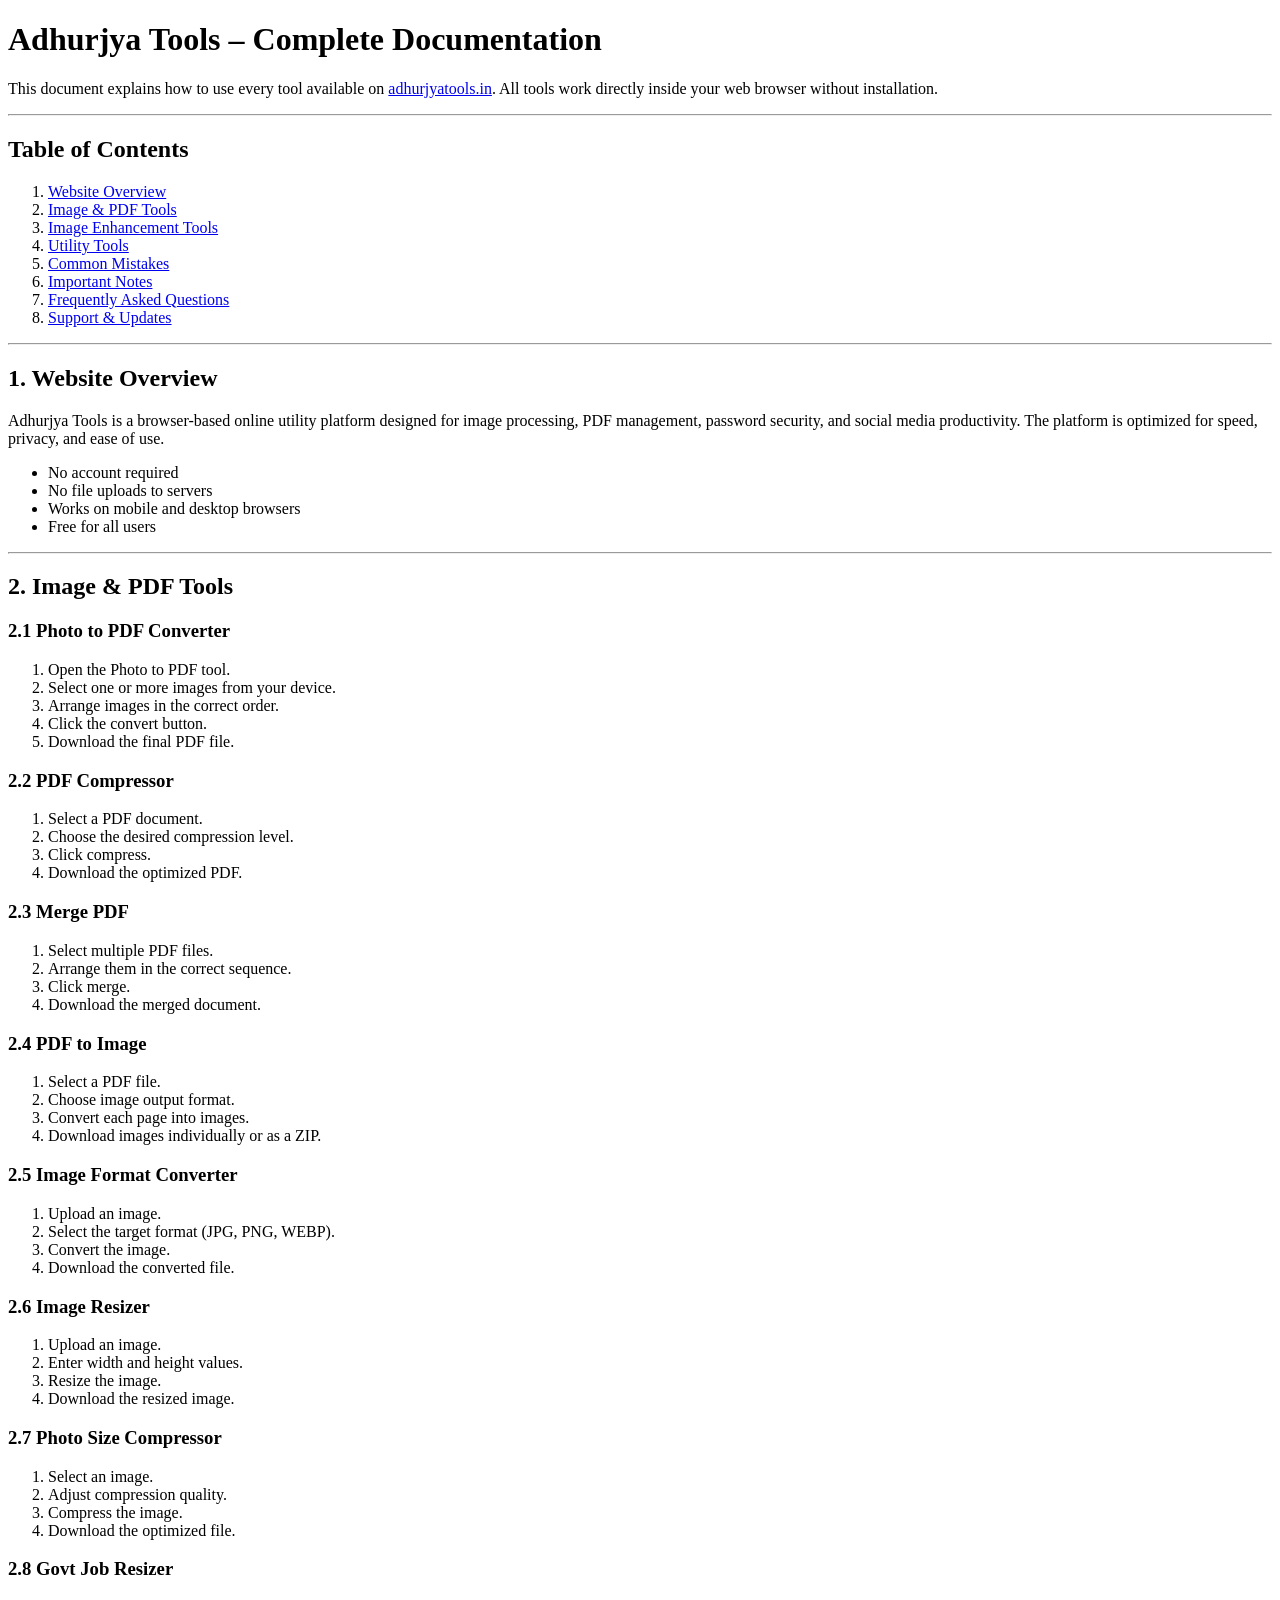
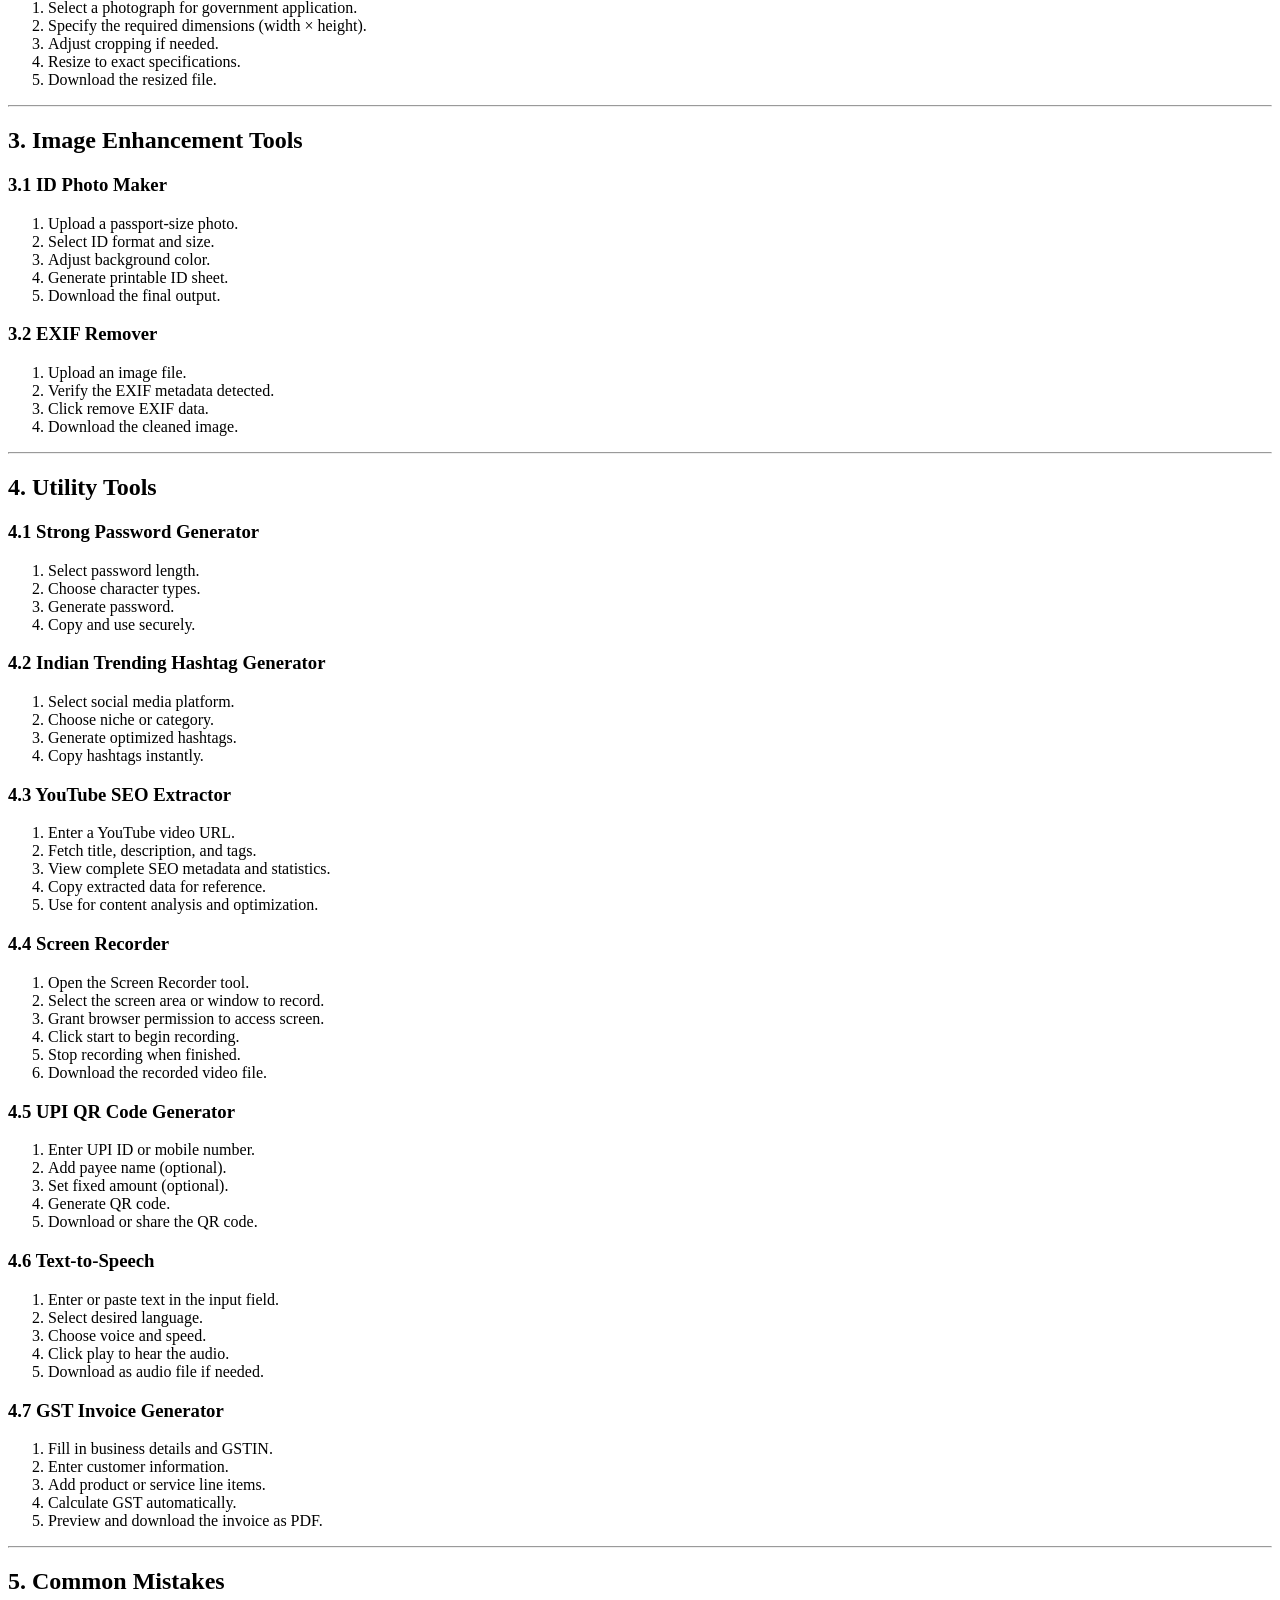
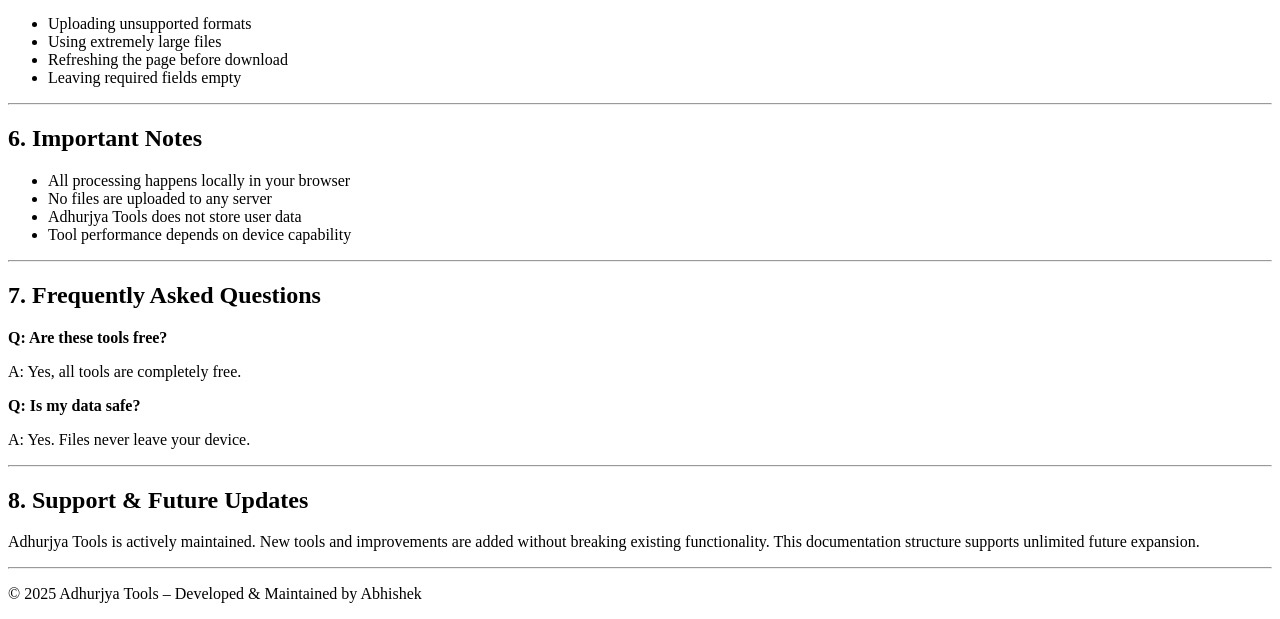
<file: documentation.html>
<!DOCTYPE html>
<html lang="en">
<head>
  <meta charset="UTF-8">
  <script src="coi-serviceworker.js"></script>
  <title>Adhurjya Tools – Complete Documentation</title>
  <meta name="viewport" content="width=device-width, initial-scale=1.0">
  <meta name="description" content="Official documentation for all tools available on Adhurjya Tools. Learn how to use image, PDF, utility and social media tools safely and efficiently.">
</head>

<body>

<header>
  <h1>Adhurjya Tools – Complete Documentation</h1>
  <p>
    This document explains how to use every tool available on
    <a href="https://adhurjyatools.in" target="_blank" rel="noopener">adhurjyatools.in</a>.
    All tools work directly inside your web browser without installation.
  </p>
</header>

<hr>

<nav aria-label="Table of Contents">
  <h2>Table of Contents</h2>
  <ol>
    <li><a href="#overview">Website Overview</a></li>
    <li><a href="#image-pdf-tools">Image & PDF Tools</a></li>
    <li><a href="#image-enhancement">Image Enhancement Tools</a></li>
    <li><a href="#utility-tools">Utility Tools</a></li>
    <li><a href="#common-mistakes">Common Mistakes</a></li>
    <li><a href="#important-notes">Important Notes</a></li>
    <li><a href="#faq">Frequently Asked Questions</a></li>
    <li><a href="#support">Support & Updates</a></li>
  </ol>
</nav>

<hr>

<main>

<section id="overview">
  <h2>1. Website Overview</h2>
  <p>
    Adhurjya Tools is a browser-based online utility platform designed for
    image processing, PDF management, password security, and social media productivity.
    The platform is optimized for speed, privacy, and ease of use.
  </p>
  <ul>
    <li>No account required</li>
    <li>No file uploads to servers</li>
    <li>Works on mobile and desktop browsers</li>
    <li>Free for all users</li>
  </ul>
</section>

<hr>

<section id="image-pdf-tools">
  <h2>2. Image & PDF Tools</h2>

  <article>
    <h3>2.1 Photo to PDF Converter</h3>
    <ol>
      <li>Open the Photo to PDF tool.</li>
      <li>Select one or more images from your device.</li>
      <li>Arrange images in the correct order.</li>
      <li>Click the convert button.</li>
      <li>Download the final PDF file.</li>
    </ol>
  </article>

  <article>
    <h3>2.2 PDF Compressor</h3>
    <ol>
      <li>Select a PDF document.</li>
      <li>Choose the desired compression level.</li>
      <li>Click compress.</li>
      <li>Download the optimized PDF.</li>
    </ol>
  </article>

  <article>
    <h3>2.3 Merge PDF</h3>
    <ol>
      <li>Select multiple PDF files.</li>
      <li>Arrange them in the correct sequence.</li>
      <li>Click merge.</li>
      <li>Download the merged document.</li>
    </ol>
  </article>

  <article>
    <h3>2.4 PDF to Image</h3>
    <ol>
      <li>Select a PDF file.</li>
      <li>Choose image output format.</li>
      <li>Convert each page into images.</li>
      <li>Download images individually or as a ZIP.</li>
    </ol>
  </article>

  <article>
    <h3>2.5 Image Format Converter</h3>
    <ol>
      <li>Upload an image.</li>
      <li>Select the target format (JPG, PNG, WEBP).</li>
      <li>Convert the image.</li>
      <li>Download the converted file.</li>
    </ol>
  </article>

  <article>
    <h3>2.6 Image Resizer</h3>
    <ol>
      <li>Upload an image.</li>
      <li>Enter width and height values.</li>
      <li>Resize the image.</li>
      <li>Download the resized image.</li>
    </ol>
  </article>

  <article>
    <h3>2.7 Photo Size Compressor</h3>
    <ol>
      <li>Select an image.</li>
      <li>Adjust compression quality.</li>
      <li>Compress the image.</li>
      <li>Download the optimized file.</li>
    </ol>
  </article>

  <article>
    <h3>2.8 Govt Job Resizer</h3>
    <ol>
      <li>Select a photograph for government application.</li>
      <li>Specify the required dimensions (width × height).</li>
      <li>Adjust cropping if needed.</li>
      <li>Resize to exact specifications.</li>
      <li>Download the resized file.</li>
    </ol>
  </article>
</section>

<hr>

<section id="image-enhancement">
  <h2>3. Image Enhancement Tools</h2>

  <article>
    <h3>3.1 ID Photo Maker</h3>
    <ol>
      <li>Upload a passport-size photo.</li>
      <li>Select ID format and size.</li>
      <li>Adjust background color.</li>
      <li>Generate printable ID sheet.</li>
      <li>Download the final output.</li>
    </ol>
  </article>

  <article>
    <h3>3.2 EXIF Remover</h3>
    <ol>
      <li>Upload an image file.</li>
      <li>Verify the EXIF metadata detected.</li>
      <li>Click remove EXIF data.</li>
      <li>Download the cleaned image.</li>
    </ol>
  </article>
</section>

<hr>

<section id="utility-tools">
  <h2>4. Utility Tools</h2>

  <article>
    <h3>4.1 Strong Password Generator</h3>
    <ol>
      <li>Select password length.</li>
      <li>Choose character types.</li>
      <li>Generate password.</li>
      <li>Copy and use securely.</li>
    </ol>
  </article>

  <article>
    <h3>4.2 Indian Trending Hashtag Generator</h3>
    <ol>
      <li>Select social media platform.</li>
      <li>Choose niche or category.</li>
      <li>Generate optimized hashtags.</li>
      <li>Copy hashtags instantly.</li>
    </ol>
  </article>

  <article>
    <h3>4.3 YouTube SEO Extractor</h3>
    <ol>
      <li>Enter a YouTube video URL.</li>
      <li>Fetch title, description, and tags.</li>
      <li>View complete SEO metadata and statistics.</li>
      <li>Copy extracted data for reference.</li>
      <li>Use for content analysis and optimization.</li>
    </ol>
  </article>

  <article>
    <h3>4.4 Screen Recorder</h3>
    <ol>
      <li>Open the Screen Recorder tool.</li>
      <li>Select the screen area or window to record.</li>
      <li>Grant browser permission to access screen.</li>
      <li>Click start to begin recording.</li>
      <li>Stop recording when finished.</li>
      <li>Download the recorded video file.</li>
    </ol>
  </article>

  <article>
    <h3>4.5 UPI QR Code Generator</h3>
    <ol>
      <li>Enter UPI ID or mobile number.</li>
      <li>Add payee name (optional).</li>
      <li>Set fixed amount (optional).</li>
      <li>Generate QR code.</li>
      <li>Download or share the QR code.</li>
    </ol>
  </article>

  <article>
    <h3>4.6 Text-to-Speech</h3>
    <ol>
      <li>Enter or paste text in the input field.</li>
      <li>Select desired language.</li>
      <li>Choose voice and speed.</li>
      <li>Click play to hear the audio.</li>
      <li>Download as audio file if needed.</li>
    </ol>
  </article>

  <article>
    <h3>4.7 GST Invoice Generator</h3>
    <ol>
      <li>Fill in business details and GSTIN.</li>
      <li>Enter customer information.</li>
      <li>Add product or service line items.</li>
      <li>Calculate GST automatically.</li>
      <li>Preview and download the invoice as PDF.</li>
    </ol>
  </article>
</section>

<hr>

<section id="common-mistakes">
  <h2>5. Common Mistakes</h2>
  <ul>
    <li>Uploading unsupported formats</li>
    <li>Using extremely large files</li>
    <li>Refreshing the page before download</li>
    <li>Leaving required fields empty</li>
  </ul>
</section>

<hr>

<section id="important-notes">
  <h2>6. Important Notes</h2>
  <ul>
    <li>All processing happens locally in your browser</li>
    <li>No files are uploaded to any server</li>
    <li>Adhurjya Tools does not store user data</li>
    <li>Tool performance depends on device capability</li>
  </ul>
</section>

<hr>

<section id="faq">
  <h2>7. Frequently Asked Questions</h2>

  <p><strong>Q: Are these tools free?</strong></p>
  <p>A: Yes, all tools are completely free.</p>

  <p><strong>Q: Is my data safe?</strong></p>
  <p>A: Yes. Files never leave your device.</p>
</section>

<hr>

<section id="support">
  <h2>8. Support & Future Updates</h2>
  <p>
    Adhurjya Tools is actively maintained. New tools and improvements are added
    without breaking existing functionality. This documentation structure
    supports unlimited future expansion.
  </p>
</section>

</main>

<hr>

<footer>
  <p>&copy; 2025 Adhurjya Tools – Developed & Maintained by Abhishek</p>
</footer>

<script src="site-protection.js"></script>
</body>
</html>
</file>
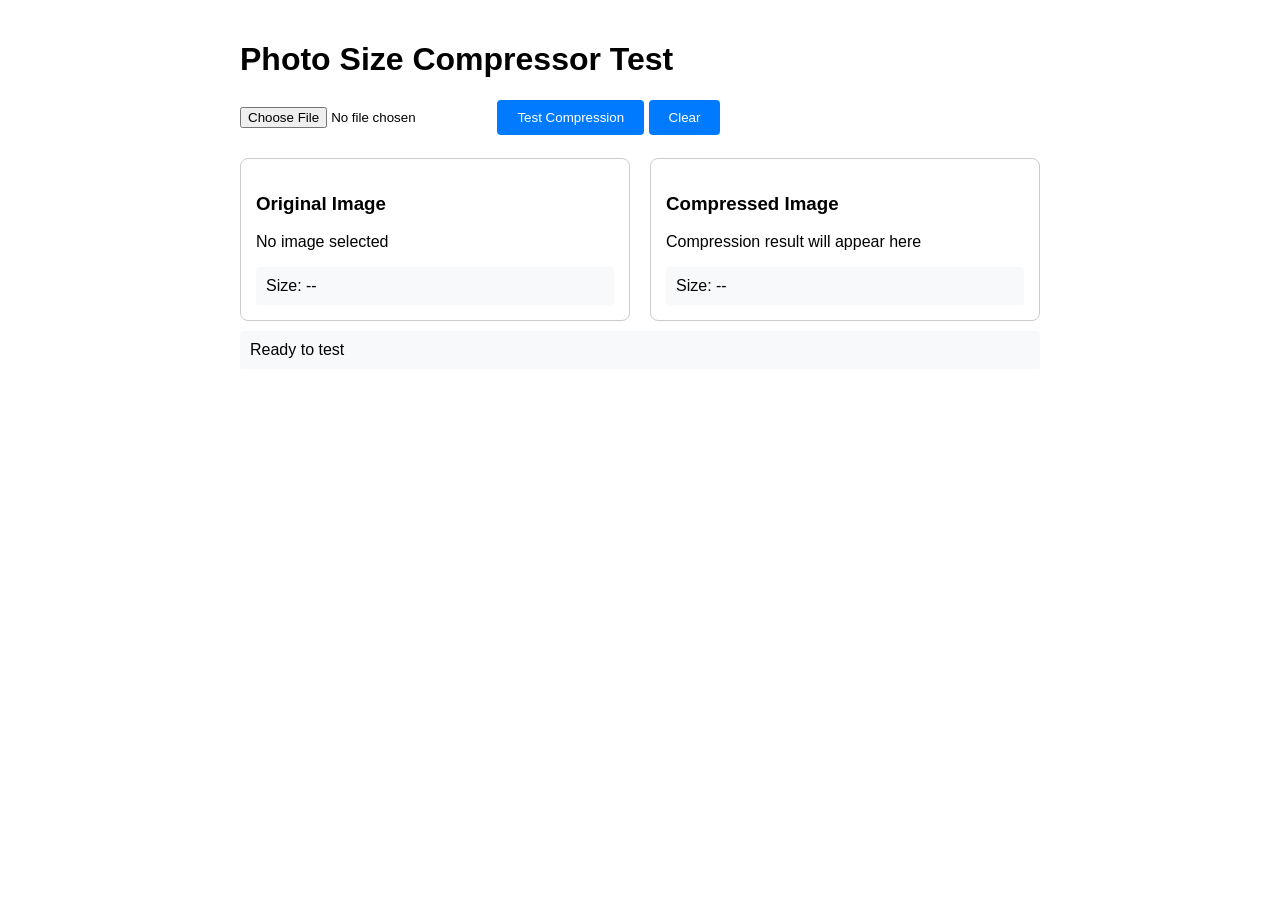
<file: test-compression.html>
<!DOCTYPE html>
<html lang="en">
<head>
    <meta charset="UTF-8">
    <meta name="viewport" content="width=device-width, initial-scale=1.0">
    <title>Test Photo Compression</title>
    <style>
        body { font-family: Arial, sans-serif; max-width: 800px; margin: 0 auto; padding: 20px; }
        .container { display: grid; grid-template-columns: 1fr 1fr; gap: 20px; }
        .panel { border: 1px solid #ccc; padding: 15px; border-radius: 8px; }
        .controls { margin-bottom: 20px; }
        input[type="file"] { margin-bottom: 10px; }
        button { padding: 10px 20px; background: #007bff; color: white; border: none; border-radius: 4px; cursor: pointer; }
        button:hover { background: #0056b3; }
        .preview { display: flex; gap: 10px; }
        img { max-width: 100%; border: 1px solid #ddd; }
        .status { margin-top: 10px; padding: 10px; background: #f8f9fa; border-radius: 4px; }
        .success { background: #d4edda; color: #155724; }
        .error { background: #f8d7da; color: #721c24; }
    </style>
</head>
<body>
    <h1>Photo Size Compressor Test</h1>
    
    <div class="controls">
        <input type="file" id="test-input" accept="image/*">
        <button onclick="testCompression()">Test Compression</button>
        <button onclick="clearTest()">Clear</button>
    </div>

    <div class="container">
        <div class="panel">
            <h3>Original Image</h3>
            <div id="original-container">
                <p>No image selected</p>
            </div>
            <div class="status" id="original-status">Size: --</div>
        </div>
        
        <div class="panel">
            <h3>Compressed Image</h3>
            <div id="compressed-container">
                <p>Compression result will appear here</p>
            </div>
            <div class="status" id="compressed-status">Size: --</div>
        </div>
    </div>

    <div class="status" id="test-status">Ready to test</div>

    <script>
        // Copy the helper functions from the main script
        function bytesToKB(bytes){
            return (bytes/1024).toFixed(1);
        }
        
        function dataURLToUint8Array(dataURL){
            const base64 = dataURL.split(',')[1];
            const raw = atob(base64);
            const arr = new Uint8Array(raw.length);
            for(let i=0;i<raw.length;i++)arr[i]=raw.charCodeAt(i);
            return arr;
        }
        
        function blobFromDataURL(dataURL){
            const arr = dataURLToUint8Array(dataURL);
            const mime = dataURL.substring(dataURL.indexOf(':')+1,dataURL.indexOf(';'));
            return new Blob([arr],{type:mime});
        }
        
        function readFileAsDataURL(file){
            return new Promise((resolve,reject)=>{
                const fr=new FileReader();
                fr.onload=()=>resolve(fr.result);
                fr.onerror=reject;
                fr.readAsDataURL(file);
            });
        }
        
        function loadImageFromDataURL(dataURL){
            return new Promise((resolve,reject)=>{
                const img=new Image();
                img.onload=()=>resolve(img);
                img.onerror=reject;
                img.src=dataURL;
            });
        }
        
        async function loadImageFromFile(file){
            const url = await readFileAsDataURL(file);
            return loadImageFromDataURL(url);
        }

        async function testCompression() {
            const input = document.getElementById('test-input');
            const file = input.files[0];
            const statusEl = document.getElementById('test-status');
            const originalContainer = document.getElementById('original-container');
            const compressedContainer = document.getElementById('compressed-container');
            const originalStatus = document.getElementById('original-status');
            const compressedStatus = document.getElementById('compressed-status');

            if (!file) {
                statusEl.textContent = 'Please select an image first.';
                statusEl.className = 'status error';
                return;
            }

            try {
                statusEl.textContent = 'Processing...';
                statusEl.className = 'status';

                // Show original
                const originalDataURL = await readFileAsDataURL(file);
                originalContainer.innerHTML = `<img src="${originalDataURL}" alt="Original">`;
                originalStatus.textContent = `Size: ${bytesToKB(file.size)} KB`;

                // Apply compression logic (same as fixed compressPhoto function)
                const quality = 0.7; // Default quality
                const maxW = null; // No max width for this test
                const maxH = null; // No max height for this test
                
                const img = await loadImageFromFile(file);
                let w = img.width, h = img.height;
                
                // Apply resizing if max dimensions are specified
                if (maxW || maxH) {
                    const ratio = Math.min(
                        maxW ? maxW/w : 1,
                        maxH ? maxH/h : 1
                    );
                    if (ratio < 1) {
                        w = Math.round(w * ratio);
                        h = Math.round(h * ratio);
                    }
                }
                
                const canvas = document.createElement('canvas');
                canvas.width = w;
                canvas.height = h;
                const ctx = canvas.getContext('2d');
                ctx.drawImage(img, 0, 0, w, h);
                const dataURL = canvas.toDataURL('image/jpeg', quality);
                const blob = blobFromDataURL(dataURL);
                
                // Show compressed
                compressedContainer.innerHTML = `<img src="${dataURL}" alt="Compressed">`;
                compressedStatus.textContent = `Size: ${bytesToKB(blob.size)} KB`;
                
                // Create download link
                const downloadLink = document.createElement('a');
                downloadLink.href = URL.createObjectURL(blob);
                downloadLink.download = 'test-compressed.jpg';
                downloadLink.textContent = 'Download Compressed Image';
                downloadLink.style.display = 'block';
                downloadLink.style.marginTop = '10px';
                downloadLink.style.color = '#007bff';
                compressedContainer.appendChild(downloadLink);

                statusEl.textContent = `Compression successful! Original: ${bytesToKB(file.size)} KB → Compressed: ${bytesToKB(blob.size)} KB`;
                statusEl.className = 'status success';

            } catch (err) {
                console.error(err);
                statusEl.textContent = 'Compression failed. Check console for details.';
                statusEl.className = 'status error';
            }
        }

        function clearTest() {
            document.getElementById('test-input').value = '';
            document.getElementById('original-container').innerHTML = '<p>No image selected</p>';
            document.getElementById('compressed-container').innerHTML = '<p>Compression result will appear here</p>';
            document.getElementById('original-status').textContent = 'Size: --';
            document.getElementById('compressed-status').textContent = 'Size: --';
            document.getElementById('test-status').textContent = 'Ready to test';
            document.getElementById('test-status').className = 'status';
        }
    </script>
</body>
</html>
</file>
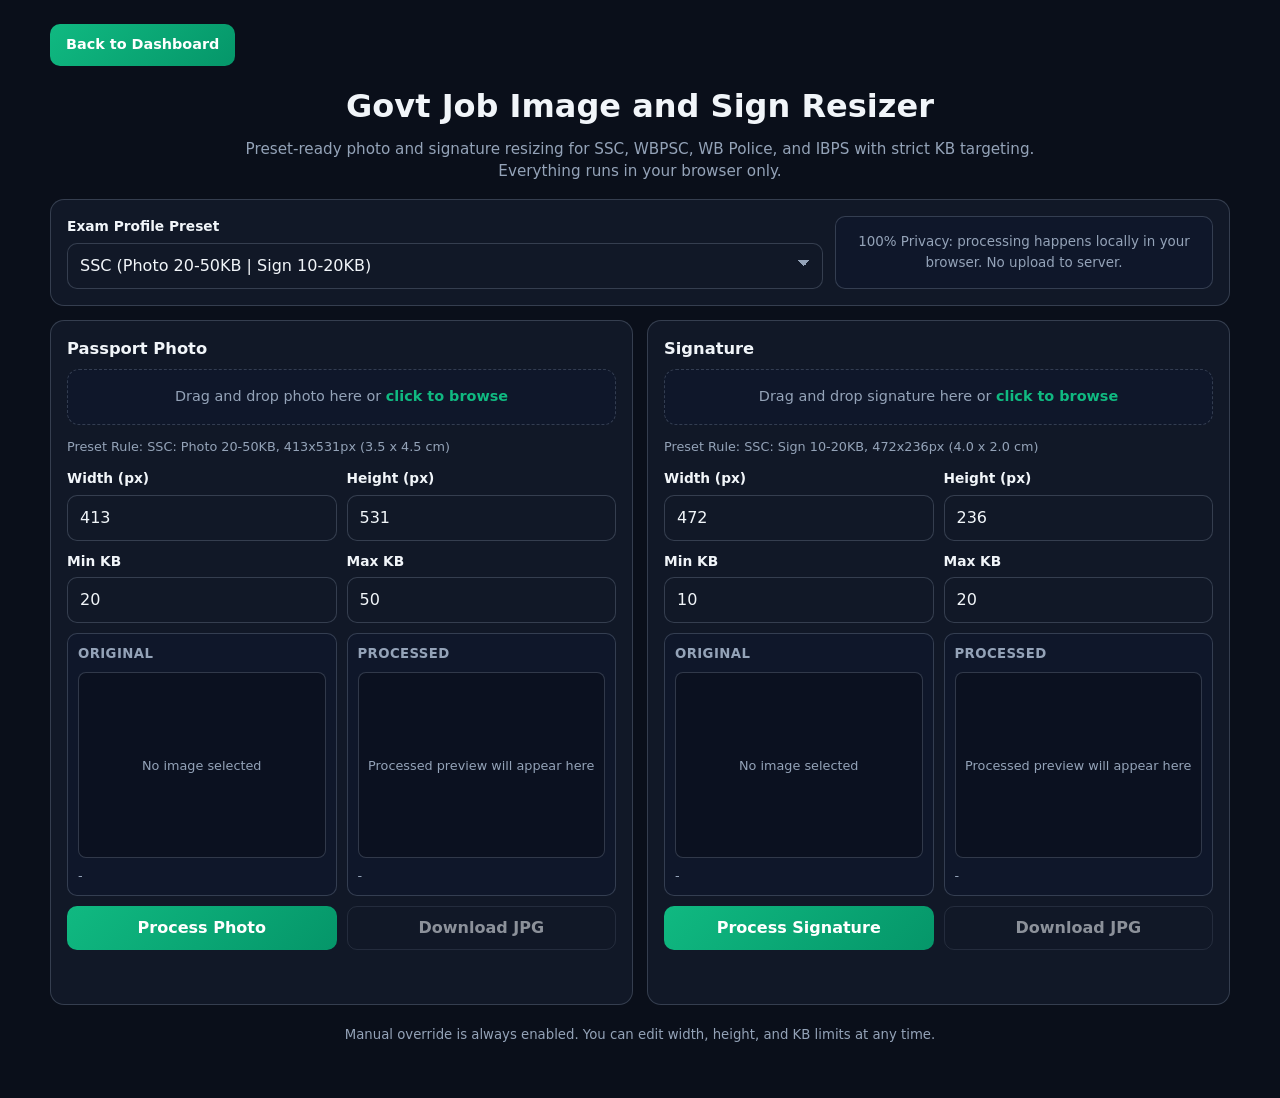
<file: tools/govt-job-resizer.html>
﻿<!DOCTYPE html>
<html lang="en">
<head>
  <meta charset="UTF-8">
  <meta name="viewport" content="width=device-width, initial-scale=1.0">
  <title>Govt Job Image and Sign Resizer - Adhurjya Store</title>
  <meta name="description" content="Resize photo and signature for government job forms with strict KB limits. 100% browser-side.">
  <style>
    :root {
      --bg-color: #0a0f1a;
      --card-bg: #111827;
      --text-primary: #f1f5f9;
      --text-secondary: #94a3b8;
      --accent-color: #10b981;
      --border-color: rgba(148, 163, 184, 0.28);
      --soft-bg: #0f172a;
      --ok-color: #22c55e;
      --warn-color: #f59e0b;
      --danger-color: #ef4444;
      --open-btn-gradient: linear-gradient(135deg, #10b981, #059669);
    }

    body.day-mode {
      --bg-color: #f8fafc;
      --card-bg: #ffffff;
      --text-primary: #0f172a;
      --text-secondary: #475569;
      --accent-color: #059669;
      --border-color: rgba(148, 163, 184, 0.42);
      --soft-bg: #f1f5f9;
      --ok-color: #15803d;
      --warn-color: #b45309;
      --danger-color: #b91c1c;
      --open-btn-gradient: linear-gradient(135deg, #22c55e, #14b8a6);
    }

    * { box-sizing: border-box; }

    body {
      margin: 0;
      font-family: Inter, system-ui, -apple-system, "Segoe UI", sans-serif;
      background: var(--bg-color);
      color: var(--text-primary);
      line-height: 1.5;
    }

    .container {
      width: min(1180px, 94vw);
      margin: 0 auto;
      padding: 24px 0 40px;
    }

    .top-bar { margin-bottom: 16px; }

    .open-tool-btn {
      display: inline-flex;
      align-items: center;
      justify-content: center;
      gap: 8px;
      padding: 10px 16px;
      border-radius: 10px;
      border: 0;
      background: var(--open-btn-gradient);
      color: #ffffff;
      text-decoration: none;
      font-weight: 600;
      font-size: 0.9rem;
    }

    h1 {
      margin: 6px 0 8px;
      text-align: center;
      font-size: clamp(1.45rem, 2.7vw, 2rem);
    }

    .subtitle {
      margin: 0 auto 16px;
      text-align: center;
      color: var(--text-secondary);
      max-width: 820px;
      font-size: 0.95rem;
    }

    .card {
      background: var(--card-bg);
      border: 1px solid var(--border-color);
      border-radius: 14px;
      padding: 16px;
      margin-bottom: 14px;
    }

    .profile-grid {
      display: grid;
      grid-template-columns: 2fr 1fr;
      gap: 12px;
      align-items: end;
    }

    .field label {
      display: block;
      margin-bottom: 6px;
      font-size: 0.86rem;
      color: var(--text-primary);
      font-weight: 600;
    }

    input[type="text"],
    input[type="number"],
    input[type="range"],
    select {
      width: 100%;
      border-radius: 10px;
      border: 1px solid var(--border-color);
      background-color: var(--card-bg);
      color: var(--text-primary);
      padding: 10px 12px;
      font: inherit;
      outline: none;
    }

    select {
      appearance: none;
      -webkit-appearance: none;
      -moz-appearance: none;
      background-image:
        linear-gradient(45deg, transparent 50%, var(--text-secondary) 50%),
        linear-gradient(135deg, var(--text-secondary) 50%, transparent 50%);
      background-position:
        calc(100% - 18px) calc(50% - 3px),
        calc(100% - 12px) calc(50% - 3px);
      background-size: 6px 6px, 6px 6px;
      background-repeat: no-repeat;
      padding-right: 34px;
    }

    select option,
    select optgroup {
      background-color: var(--card-bg);
      color: var(--text-primary);
    }

    input[type="range"] {
      padding: 8px 0;
      accent-color: var(--accent-color);
    }

    button {
      width: 100%;
      border-radius: 10px;
      border: 1px solid var(--border-color);
      background: transparent;
      color: var(--text-primary);
      padding: 10px 12px;
      font: inherit;
    }

    input[type="text"]:focus,
    input[type="number"]:focus,
    input[type="range"]:focus,
    select:focus {
      border-color: color-mix(in srgb, var(--accent-color) 55%, var(--border-color) 45%);
      box-shadow: 0 0 0 2px color-mix(in srgb, var(--accent-color) 25%, transparent 75%);
    }

    body.day-mode input[type="text"],
    body.day-mode input[type="number"],
    body.day-mode input[type="range"],
    body.day-mode select,
    body.day-mode select option,
    body.day-mode select optgroup {
      background-color: var(--card-bg);
      color: var(--text-primary);
      border-color: var(--border-color);
    }

    .privacy-box {
      display: flex;
      align-items: center;
      justify-content: center;
      height: 100%;
      border-radius: 10px;
      border: 1px solid var(--border-color);
      background: var(--soft-bg);
      color: var(--text-secondary);
      font-size: 0.84rem;
      text-align: center;
      padding: 10px;
    }

    .work-grid {
      display: grid;
      grid-template-columns: 1fr 1fr;
      gap: 14px;
    }

    .doc-card h2 {
      margin: 0 0 8px;
      font-size: 1.02rem;
    }

    .dropzone {
      border: 1.6px dashed var(--border-color);
      border-radius: 12px;
      background: var(--soft-bg);
      padding: 16px;
      text-align: center;
      cursor: pointer;
      margin-bottom: 12px;
      transition: border-color 0.2s ease, background-color 0.2s ease;
    }

    .dropzone:hover,
    .dropzone.dragover {
      border-color: var(--accent-color);
      background: color-mix(in srgb, var(--soft-bg) 82%, var(--accent-color) 18%);
    }

    .dropzone p {
      margin: 0;
      color: var(--text-secondary);
      font-size: 0.9rem;
    }

    .dropzone .accent {
      color: var(--accent-color);
      font-weight: 600;
    }

    .field-grid {
      display: grid;
      grid-template-columns: repeat(2, minmax(0, 1fr));
      gap: 10px;
      margin-bottom: 10px;
    }

    .rule {
      margin: 0 0 12px;
      color: var(--text-secondary);
      font-size: 0.8rem;
    }

    .preview-grid {
      display: grid;
      grid-template-columns: 1fr 1fr;
      gap: 10px;
      margin: 10px 0;
    }

    .preview-box {
      border: 1px solid var(--border-color);
      border-radius: 10px;
      background: var(--soft-bg);
      padding: 10px;
    }

    .preview-box h3 {
      margin: 0 0 8px;
      font-size: 0.83rem;
      color: var(--text-secondary);
      font-weight: 700;
      text-transform: uppercase;
      letter-spacing: 0.03em;
    }

    .img-wrap {
      width: 100%;
      aspect-ratio: 4 / 3;
      border-radius: 8px;
      overflow: hidden;
      border: 1px solid var(--border-color);
      background: #0b1120;
      display: grid;
      place-items: center;
    }

    body.day-mode .img-wrap {
      background: #e2e8f0;
    }

    .img-wrap img {
      max-width: 100%;
      max-height: 100%;
      object-fit: contain;
      display: none;
    }

    .placeholder {
      color: var(--text-secondary);
      font-size: 0.8rem;
      text-align: center;
      padding: 0 8px;
    }

    .meta {
      margin: 8px 0 0;
      color: var(--text-secondary);
      font-size: 0.8rem;
      min-height: 1.2em;
    }

    .btn-row {
      display: grid;
      grid-template-columns: 1fr 1fr;
      gap: 10px;
      margin-top: 10px;
    }

    .primary-btn {
      border: 0;
      background: var(--open-btn-gradient);
      color: #ffffff;
      font-weight: 600;
      cursor: pointer;
    }

    .download-btn {
      text-decoration: none;
      text-align: center;
      display: inline-flex;
      align-items: center;
      justify-content: center;
      min-height: 42px;
      border-radius: 10px;
      border: 1px solid var(--border-color);
      color: var(--text-primary);
      font-weight: 600;
      background: transparent;
      pointer-events: none;
      opacity: 0.55;
    }

    .download-btn.ready {
      pointer-events: auto;
      opacity: 1;
      border-color: color-mix(in srgb, var(--accent-color) 50%, var(--border-color) 50%);
    }

    .status {
      margin-top: 8px;
      font-size: 0.82rem;
      color: var(--text-secondary);
      min-height: 1.25em;
    }

    .status.ok { color: var(--ok-color); }
    .status.warn { color: var(--warn-color); }
    .status.error { color: var(--danger-color); }

    .footer-note {
      margin-top: 6px;
      text-align: center;
      color: var(--text-secondary);
      font-size: 0.83rem;
    }

    @media (max-width: 960px) {
      .profile-grid,
      .work-grid {
        grid-template-columns: 1fr;
      }
    }

    @media (max-width: 620px) {
      .field-grid,
      .preview-grid,
      .btn-row {
        grid-template-columns: 1fr;
      }
      .container {
        width: min(1180px, 96vw);
        padding-top: 18px;
      }
    }
  </style>
</head>
<body>
  <div class="container">
    <div class="top-bar">
      <a class="open-tool-btn" href="../index.html">Back to Dashboard</a>
    </div>

    <h1>Govt Job Image and Sign Resizer</h1>
    <p class="subtitle">Preset-ready photo and signature resizing for SSC, WBPSC, WB Police, and IBPS with strict KB targeting. Everything runs in your browser only.</p>

    <section class="card">
      <div class="profile-grid">
        <div class="field">
          <label for="exam-profile">Exam Profile Preset</label>
          <select id="exam-profile">
            <option value="ssc">SSC (Photo 20-50KB | Sign 10-20KB)</option>
            <option value="wbpsc">WBPSC / WBCS</option>
            <option value="wbpolice">WB Police (WBPRB)</option>
            <option value="ibps">Banking / IBPS</option>
            <option value="custom">Custom (Manual Override)</option>
          </select>
        </div>
        <div class="privacy-box">100% Privacy: processing happens locally in your browser. No upload to server.</div>
      </div>
    </section>

    <div class="work-grid">
      <section class="card doc-card">
        <h2>Passport Photo</h2>
        <div id="photo-dropzone" class="dropzone">
          <input id="photo-input" type="file" accept="image/*" hidden>
          <p>Drag and drop photo here or <span class="accent">click to browse</span></p>
        </div>

        <p id="photo-rule-text" class="rule"></p>

        <div class="field-grid">
          <div class="field">
            <label for="photo-width">Width (px)</label>
            <input id="photo-width" type="number" min="1">
          </div>
          <div class="field">
            <label for="photo-height">Height (px)</label>
            <input id="photo-height" type="number" min="1">
          </div>
          <div class="field">
            <label for="photo-min-kb">Min KB</label>
            <input id="photo-min-kb" type="number" min="1" step="0.1">
          </div>
          <div class="field">
            <label for="photo-max-kb">Max KB</label>
            <input id="photo-max-kb" type="number" min="1" step="0.1">
          </div>
        </div>

        <div class="preview-grid">
          <div class="preview-box">
            <h3>Original</h3>
            <div class="img-wrap">
              <img id="photo-original-preview" alt="Original photo preview">
              <div id="photo-original-placeholder" class="placeholder">No image selected</div>
            </div>
            <p id="photo-original-meta" class="meta">-</p>
          </div>
          <div class="preview-box">
            <h3>Processed</h3>
            <div class="img-wrap">
              <img id="photo-processed-preview" alt="Processed photo preview">
              <div id="photo-processed-placeholder" class="placeholder">Processed preview will appear here</div>
            </div>
            <p id="photo-processed-meta" class="meta">-</p>
          </div>
        </div>

        <div class="btn-row">
          <button id="photo-process-btn" class="primary-btn" type="button">Process Photo</button>
          <a id="photo-download" class="download-btn" href="#" download="photo.jpg">Download JPG</a>
        </div>
        <p id="photo-status" class="status"></p>
      </section>

      <section class="card doc-card">
        <h2>Signature</h2>
        <div id="sign-dropzone" class="dropzone">
          <input id="sign-input" type="file" accept="image/*" hidden>
          <p>Drag and drop signature here or <span class="accent">click to browse</span></p>
        </div>

        <p id="sign-rule-text" class="rule"></p>

        <div class="field-grid">
          <div class="field">
            <label for="sign-width">Width (px)</label>
            <input id="sign-width" type="number" min="1">
          </div>
          <div class="field">
            <label for="sign-height">Height (px)</label>
            <input id="sign-height" type="number" min="1">
          </div>
          <div class="field">
            <label for="sign-min-kb">Min KB</label>
            <input id="sign-min-kb" type="number" min="1" step="0.1">
          </div>
          <div class="field">
            <label for="sign-max-kb">Max KB</label>
            <input id="sign-max-kb" type="number" min="1" step="0.1">
          </div>
        </div>

        <div class="preview-grid">
          <div class="preview-box">
            <h3>Original</h3>
            <div class="img-wrap">
              <img id="sign-original-preview" alt="Original signature preview">
              <div id="sign-original-placeholder" class="placeholder">No image selected</div>
            </div>
            <p id="sign-original-meta" class="meta">-</p>
          </div>
          <div class="preview-box">
            <h3>Processed</h3>
            <div class="img-wrap">
              <img id="sign-processed-preview" alt="Processed signature preview">
              <div id="sign-processed-placeholder" class="placeholder">Processed preview will appear here</div>
            </div>
            <p id="sign-processed-meta" class="meta">-</p>
          </div>
        </div>

        <div class="btn-row">
          <button id="sign-process-btn" class="primary-btn" type="button">Process Signature</button>
          <a id="sign-download" class="download-btn" href="#" download="signature.jpg">Download JPG</a>
        </div>
        <p id="sign-status" class="status"></p>
      </section>
    </div>

    <p class="footer-note">Manual override is always enabled. You can edit width, height, and KB limits at any time.</p>
  </div>

  <script>
    if (localStorage.getItem("theme") === "day") {
      document.body.classList.add("day-mode");
    }

    const CM_TO_INCH = 0.3937007874;
    const DPI = 300;

    const PRESETS = {
      ssc: {
        label: "SSC",
        photo: {
          minKB: 20,
          maxKB: 50,
          width: cmToPx(3.5),
          height: cmToPx(4.5),
          note: "3.5 x 4.5 cm"
        },
        sign: {
          minKB: 10,
          maxKB: 20,
          width: cmToPx(4.0),
          height: cmToPx(2.0),
          note: "4.0 x 2.0 cm"
        }
      },
      wbpsc: {
        label: "WBPSC/WBCS",
        photo: {
          minKB: 20,
          maxKB: 100,
          width: 138,
          height: 177,
          note: "Portal-friendly size"
        },
        sign: {
          minKB: 10,
          maxKB: 20,
          width: 138,
          height: 59,
          note: "Portal-friendly size"
        }
      },
      wbpolice: {
        label: "WB Police",
        photo: {
          minKB: 10,
          maxKB: 50,
          width: 200,
          height: 240,
          note: "Common WBPRB format"
        },
        sign: {
          minKB: 5,
          maxKB: 20,
          width: 140,
          height: 80,
          note: "Common WBPRB format"
        }
      },
      ibps: {
        label: "Banking/IBPS",
        photo: {
          minKB: 20,
          maxKB: 50,
          width: 200,
          height: 230,
          note: "IBPS standard"
        },
        sign: {
          minKB: 10,
          maxKB: 20,
          width: 140,
          height: 60,
          note: "IBPS standard"
        }
      }
    };

    const state = {
      photo: { file: null, originalUrl: "", processedUrl: "", processedBlob: null },
      sign: { file: null, originalUrl: "", processedUrl: "", processedBlob: null }
    };

    const autoTimers = { photo: null, sign: null };

    init();

    function init() {
      setupDropzone("photo");
      setupDropzone("sign");
      setupButtons("photo");
      setupButtons("sign");
      setupLiveControls("photo");
      setupLiveControls("sign");

      const presetSelect = document.getElementById("exam-profile");
      presetSelect.addEventListener("change", () => applyPreset(presetSelect.value));

      applyPreset(presetSelect.value);
    }

    function cmToPx(cm, dpi = DPI) {
      return Math.round(cm * CM_TO_INCH * dpi);
    }

    function applyPreset(presetKey) {
      if (presetKey === "custom") {
        setRuleText("photo", "Custom mode active. Enter your own dimensions and KB range.");
        setRuleText("sign", "Custom mode active. Enter your own dimensions and KB range.");
        return;
      }

      const preset = PRESETS[presetKey];
      if (!preset) return;

      ["photo", "sign"].forEach((kind) => {
        const cfg = preset[kind];
        document.getElementById(kind + "-width").value = cfg.width;
        document.getElementById(kind + "-height").value = cfg.height;
        document.getElementById(kind + "-min-kb").value = cfg.minKB;
        document.getElementById(kind + "-max-kb").value = cfg.maxKB;

        setRuleText(
          kind,
          `${preset.label}: ${kind === "photo" ? "Photo" : "Sign"} ${cfg.minKB}-${cfg.maxKB}KB, ${cfg.width}x${cfg.height}px (${cfg.note})`
        );

        if (state[kind].file) {
          scheduleAutoProcess(kind, 100);
        }
      });
    }

    function setRuleText(kind, text) {
      document.getElementById(kind + "-rule-text").textContent = "Preset Rule: " + text;
    }

    function setupDropzone(kind) {
      const zone = document.getElementById(kind + "-dropzone");
      const input = document.getElementById(kind + "-input");

      zone.addEventListener("click", () => input.click());
      input.addEventListener("change", () => {
        if (input.files && input.files[0]) {
          handleSelectedFile(kind, input.files[0]);
        }
      });

      ["dragenter", "dragover"].forEach((evt) => {
        zone.addEventListener(evt, (e) => {
          e.preventDefault();
          zone.classList.add("dragover");
        });
      });

      ["dragleave", "drop"].forEach((evt) => {
        zone.addEventListener(evt, (e) => {
          e.preventDefault();
          zone.classList.remove("dragover");
        });
      });

      zone.addEventListener("drop", (e) => {
        const file = e.dataTransfer && e.dataTransfer.files ? e.dataTransfer.files[0] : null;
        if (file) {
          handleSelectedFile(kind, file);
        }
      });
    }

    function setupButtons(kind) {
      document.getElementById(kind + "-process-btn").addEventListener("click", () => processDocument(kind, false));
    }

    function setupLiveControls(kind) {
      ["width", "height", "min-kb", "max-kb"].forEach((key) => {
        document.getElementById(`${kind}-${key}`).addEventListener("input", () => {
          if (state[kind].file) {
            scheduleAutoProcess(kind, 260);
          }
        });
      });
    }

    async function handleSelectedFile(kind, file) {
      if (!file.type.startsWith("image/")) {
        setStatus(kind, "Please select an image file.", "error");
        return;
      }

      const item = state[kind];
      item.file = file;
      item.processedBlob = null;

      if (item.originalUrl) URL.revokeObjectURL(item.originalUrl);
      if (item.processedUrl) URL.revokeObjectURL(item.processedUrl);

      item.originalUrl = URL.createObjectURL(file);
      item.processedUrl = "";

      const originalImg = document.getElementById(kind + "-original-preview");
      const originalPlaceholder = document.getElementById(kind + "-original-placeholder");
      originalImg.src = item.originalUrl;
      originalImg.style.display = "block";
      originalPlaceholder.style.display = "none";

      const processedImg = document.getElementById(kind + "-processed-preview");
      const processedPlaceholder = document.getElementById(kind + "-processed-placeholder");
      processedImg.removeAttribute("src");
      processedImg.style.display = "none";
      processedPlaceholder.style.display = "block";

      setDownloadState(kind, false);

      try {
        const image = await loadImageFromFile(file);
        document.getElementById(kind + "-original-meta").textContent = `${formatKB(file.size)} | ${image.naturalWidth}x${image.naturalHeight}px`;
      } catch (err) {
        document.getElementById(kind + "-original-meta").textContent = `${formatKB(file.size)} | Could not read dimensions`;
      }

      setStatus(kind, "File loaded. Applying compression...", "warn");
      scheduleAutoProcess(kind, 120);
    }

    function scheduleAutoProcess(kind, delayMs) {
      clearTimeout(autoTimers[kind]);
      autoTimers[kind] = setTimeout(() => {
        processDocument(kind, true);
      }, delayMs);
    }

    async function processDocument(kind, silent) {
      const current = state[kind];
      if (!current.file) {
        if (!silent) setStatus(kind, "Select an image first.", "error");
        return;
      }

      const width = parseInt(document.getElementById(kind + "-width").value, 10);
      const height = parseInt(document.getElementById(kind + "-height").value, 10);
      const minKB = parseFloat(document.getElementById(kind + "-min-kb").value);
      const maxKB = parseFloat(document.getElementById(kind + "-max-kb").value);

      if (!Number.isFinite(width) || !Number.isFinite(height) || width < 1 || height < 1) {
        setStatus(kind, "Width/Height must be valid positive numbers.", "error");
        return;
      }

      if (!Number.isFinite(minKB) || !Number.isFinite(maxKB) || minKB <= 0 || maxKB <= 0 || minKB > maxKB) {
        setStatus(kind, "KB range is invalid. Ensure Min KB <= Max KB.", "error");
        return;
      }

      const processBtn = document.getElementById(kind + "-process-btn");
      processBtn.disabled = true;
      processBtn.textContent = "Processing...";
      if (!silent) setStatus(kind, "Processing with strict KB control...", "warn");

      try {
        const result = await resizeWithBinarySearch(current.file, {
          width,
          height,
          minKB,
          maxKB,
          mode: "contain"
        });

        if (current.processedUrl) URL.revokeObjectURL(current.processedUrl);
        current.processedBlob = result.blob;
        current.processedUrl = URL.createObjectURL(result.blob);

        const processedImg = document.getElementById(kind + "-processed-preview");
        const processedPlaceholder = document.getElementById(kind + "-processed-placeholder");
        processedImg.src = current.processedUrl;
        processedImg.style.display = "block";
        processedPlaceholder.style.display = "none";

        const rangeText = `${minKB}-${maxKB}KB`;
        let message = `${formatKB(result.blob.size)} | ${width}x${height}px | JPEG Q ${result.quality.toFixed(3)} | Target ${rangeText}`;
        if (result.padded) {
          message += " | padded to meet minimum KB";
        }
        document.getElementById(kind + "-processed-meta").textContent = message;

        const namePrefix = kind === "photo" ? "photo" : "sign";
        const profileValue = document.getElementById("exam-profile").value;
        const profileLabel = profileValue === "custom" ? "custom" : PRESETS[profileValue].label.toLowerCase().replace(/[^a-z0-9]+/g, "-");
        const downloadName = `${namePrefix}-${profileLabel}.jpg`;
        setDownloadState(kind, true, current.processedUrl, downloadName);

        if (result.inRange) {
          setStatus(kind, "Processed successfully. Output is within target KB range.", "ok");
        } else {
          setStatus(kind, "Processed, but exact range could not be met by quality-only compression. Check output stats.", "warn");
        }
      } catch (err) {
        setStatus(kind, "Processing failed: " + (err && err.message ? err.message : "Unknown error"), "error");
      } finally {
        processBtn.disabled = false;
        processBtn.textContent = kind === "photo" ? "Process Photo" : "Process Signature";
      }
    }

    async function resizeWithBinarySearch(file, options) {
      const { width, height, minKB, maxKB, mode } = options;
      const minBytes = Math.round(minKB * 1024);
      const maxBytes = Math.round(maxKB * 1024);

      const image = await loadImageFromFile(file);
      const canvas = document.createElement("canvas");
      canvas.width = width;
      canvas.height = height;

      drawOnCanvas(canvas, image, mode);

      let low = 0.04;
      let high = 0.98;
      let bestBlob = null;
      let bestQuality = low;

      for (let i = 0; i < 20; i += 1) {
        const quality = (low + high) / 2;
        const blob = await canvasToJpegBlob(canvas, quality);
        if (!blob) throw new Error("Could not encode image.");

        if (blob.size > maxBytes) {
          high = quality;
        } else {
          bestBlob = blob;
          bestQuality = quality;
          low = quality;
        }
      }

      if (!bestBlob) {
        bestBlob = await canvasToJpegBlob(canvas, 0.04);
        bestQuality = 0.04;
      }

      let padded = false;

      if (bestBlob.size < minBytes) {
        const highestBlob = await canvasToJpegBlob(canvas, 0.98);
        if (highestBlob && highestBlob.size >= minBytes && highestBlob.size <= maxBytes) {
          bestBlob = highestBlob;
          bestQuality = 0.98;
        } else if (highestBlob && highestBlob.size < minBytes) {
          const paddedResult = padBlobToMinBytes(highestBlob, minBytes);
          bestBlob = paddedResult.blob;
          padded = paddedResult.padded;
          bestQuality = 0.98;
        }
      }

      const finalSize = bestBlob.size;
      const inRange = finalSize >= minBytes && finalSize <= maxBytes;

      return {
        blob: bestBlob,
        quality: bestQuality,
        inRange,
        padded
      };
    }

    function drawOnCanvas(canvas, image, mode) {
      const ctx = canvas.getContext("2d", { alpha: false });
      ctx.fillStyle = "#ffffff";
      ctx.fillRect(0, 0, canvas.width, canvas.height);
      ctx.imageSmoothingEnabled = true;
      ctx.imageSmoothingQuality = "high";

      if (mode === "cover") {
        const scale = Math.max(canvas.width / image.naturalWidth, canvas.height / image.naturalHeight);
        const drawWidth = image.naturalWidth * scale;
        const drawHeight = image.naturalHeight * scale;
        const offsetX = (canvas.width - drawWidth) / 2;
        const offsetY = (canvas.height - drawHeight) / 2;
        ctx.drawImage(image, offsetX, offsetY, drawWidth, drawHeight);
        return;
      }

      const scale = Math.min(canvas.width / image.naturalWidth, canvas.height / image.naturalHeight);
      const drawWidth = image.naturalWidth * scale;
      const drawHeight = image.naturalHeight * scale;
      const offsetX = (canvas.width - drawWidth) / 2;
      const offsetY = (canvas.height - drawHeight) / 2;
      ctx.drawImage(image, offsetX, offsetY, drawWidth, drawHeight);
    }

    function canvasToJpegBlob(canvas, quality) {
      return new Promise((resolve) => {
        canvas.toBlob((blob) => resolve(blob), "image/jpeg", quality);
      });
    }

    function padBlobToMinBytes(blob, minBytes) {
      if (blob.size >= minBytes) {
        return { blob, padded: false };
      }

      const paddingBytes = minBytes - blob.size;
      const pad = new Uint8Array(paddingBytes);
      pad.fill(0x20);

      return {
        blob: new Blob([blob, pad], { type: "image/jpeg" }),
        padded: true
      };
    }

    function loadImageFromFile(file) {
      return new Promise((resolve, reject) => {
        const url = URL.createObjectURL(file);
        const img = new Image();
        img.onload = () => {
          URL.revokeObjectURL(url);
          resolve(img);
        };
        img.onerror = () => {
          URL.revokeObjectURL(url);
          reject(new Error("Could not read image."));
        };
        img.src = url;
      });
    }

    function formatKB(bytes) {
      return `${(bytes / 1024).toFixed(2)} KB`;
    }

    function setStatus(kind, text, tone) {
      const el = document.getElementById(kind + "-status");
      el.className = "status" + (tone ? " " + tone : "");
      el.textContent = text;
    }

    function setDownloadState(kind, ready, url, name) {
      const link = document.getElementById(kind + "-download");
      if (ready) {
        link.classList.add("ready");
        link.href = url;
        link.download = name;
      } else {
        link.classList.remove("ready");
        link.href = "#";
      }
    }

    window.addEventListener("beforeunload", () => {
      ["photo", "sign"].forEach((kind) => {
        if (state[kind].originalUrl) URL.revokeObjectURL(state[kind].originalUrl);
        if (state[kind].processedUrl) URL.revokeObjectURL(state[kind].processedUrl);
      });
    });
  </script>
</body>
</html>
</file>
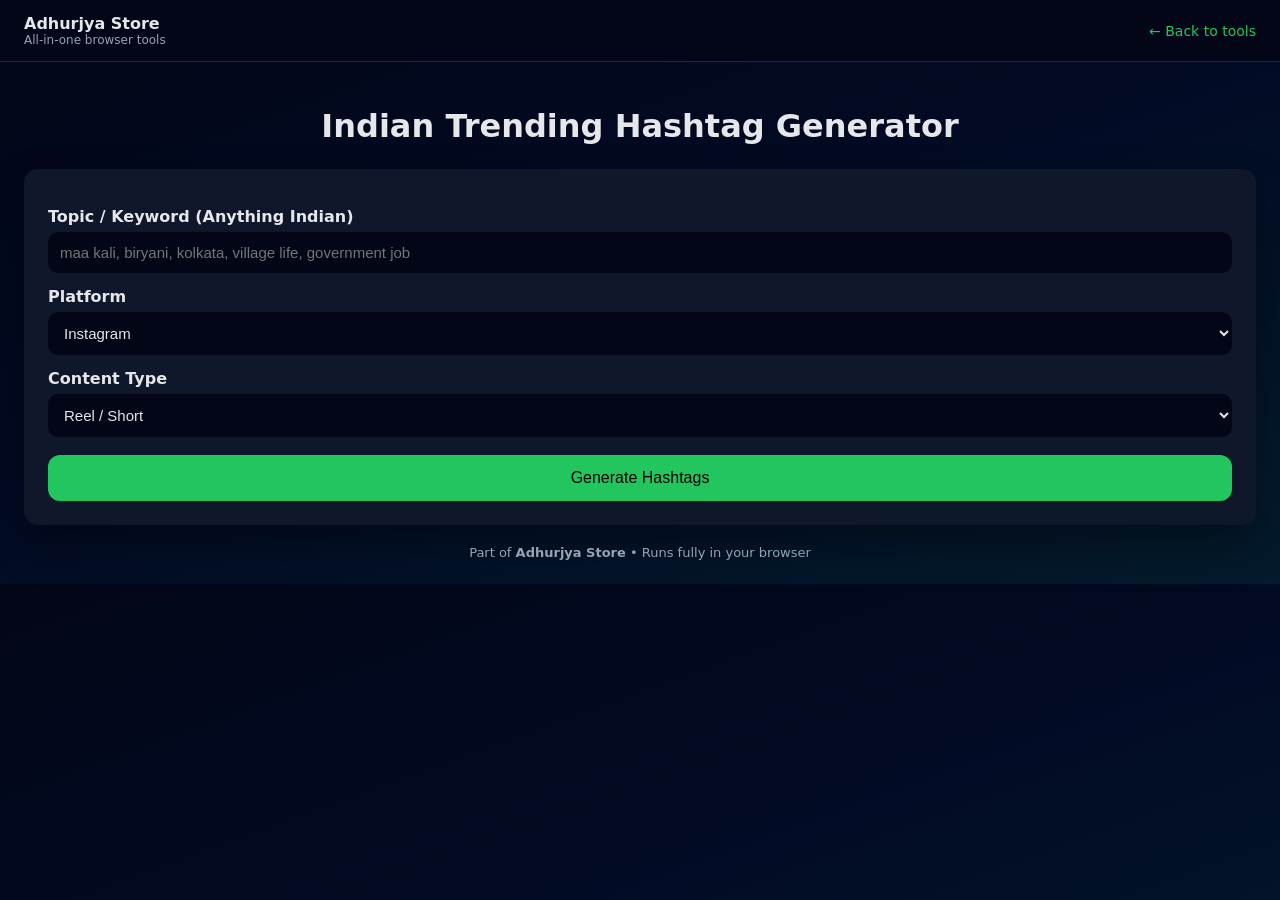
<file: tools/indian-hashtag-generator.html>
<!DOCTYPE html>
<html lang="en">
<head>
<meta charset="UTF-8">
<script src="../coi-serviceworker.js"></script>
<title>Indian Hashtag Generator — Adhurjya Store</title>
<meta name="viewport" content="width=device-width, initial-scale=1.0">
<meta name="description" content="Generate trending Indian hashtags for Instagram, YouTube & Facebook. 100% client-side tool by Adhurjya Store.">

<style>
:root{
  --accent:#22c55e;
  --bg:#020617;
  --card:#0f172a;
  --text:#e5e7eb;
  --muted:#94a3b8;
}
*{box-sizing:border-box}
body{
  margin:0;
  font-family:system-ui,-apple-system,Segoe UI,Roboto,sans-serif;
  background:linear-gradient(160deg,#020617,#020b25,#041b2d);
  color:var(--text);
}
header{
  position:sticky;top:0;z-index:50;
  background:#020617;
  border-bottom:1px solid #1e293b;
}
.header-inner{
  max-width:1300px;margin:auto;
  padding:14px 24px;
  display:flex;justify-content:space-between;align-items:center;
}
.brand{font-weight:700}
.brand-sub{font-size:12px;color:var(--muted)}
.back{color:var(--accent);text-decoration:none;font-size:14px}
.container{max-width:1300px;margin:auto;padding:24px}
h1{text-align:center;margin-bottom:24px}
.card{
  background:var(--card);
  border-radius:14px;
  padding:24px;
  margin-bottom:20px;
  box-shadow:0 20px 40px rgba(0,0,0,.35);
}
label{font-weight:600;display:block;margin-top:14px}
input,select{
  width:100%;padding:12px;border-radius:10px;
  border:none;margin-top:6px;font-size:15px;
  background:#020617;color:var(--text);
}
button{
  width:100%;margin-top:18px;padding:14px;
  font-size:16px;border:none;border-radius:12px;
  background:var(--accent);cursor:pointer;
}
textarea{
  width:100%;height:140px;padding:12px;
  border-radius:10px;border:none;resize:none;margin-top:8px;
  background:#020617;color:var(--text);
}
.copy{margin-top:8px;background:#3b82f6}
.badge{margin-top:8px;font-size:13px;color:var(--muted)}
.trust{text-align:center;font-size:13px;color:var(--muted);margin-top:20px}
</style>
</head>

<body>

<header>
  <div class="header-inner">
    <div>
      <div class="brand">Adhurjya Store</div>
      <div class="brand-sub">All-in-one browser tools</div>
    </div>
    <a href="../index.html" class="back">← Back to tools</a>
  </div>
</header>

<div class="container">
<h1>Indian Trending Hashtag Generator</h1>

<div class="card">
  <label>Topic / Keyword (Anything Indian)</label>
  <input id="topic" placeholder="maa kali, biryani, kolkata, village life, government job">

  <label>Platform</label>
  <select id="platform">
    <option value="instagram">Instagram</option>
    <option value="youtube">YouTube</option>
    <option value="facebook">Facebook</option>
  </select>

  <label>Content Type</label>
  <select id="type">
    <option value="reel">Reel / Short</option>
    <option value="video">Video</option>
    <option value="photo">Photo</option>
  </select>

  <button onclick="generate()">Generate Hashtags</button>
</div>

<div id="output"></div>

<div class="trust">
  Part of <strong>Adhurjya Store</strong> • Runs fully in your browser
</div>
</div>

<script>
/* ================= LIMITS ================= */
const limits={
 instagram:{reel:15,video:20,photo:25},
 youtube:{reel:10,video:15,photo:8},
 facebook:{reel:5,video:5,photo:3}
};

/* ================= BANNED ================= */
const banned=["follow4follow","like4like","instagood","fyp","explorepage"];
const extraBanned=["freefollowers","likesforlikes","boostpost","buyfollowers"];
const allBanned=[...new Set([...banned,...extraBanned])];

/* ================= GODS & GODDESSES ================= */
const gods={
 kali:[
  "kalimaa","jaikalimaa","maakali","shaktibhakti","kalipuja","hindudevi","tantrabhakti",
  "kamakhyamaa","chhinnamasta","bagalamukhi","dhumavati","kalibhakti",
  "kalighatmandir","tantrikpuja","shaktisadhana","mahavidya",
  "shmashankali","dakshineswarkali"
 ],
 tarama:[
  "tarama","maatarama","tarapith","bengalibhakti","shakti",
  "tantra","matangimaa","tripurasundari","tarapithbhakti"
 ],
 durga:[
  "durgamaa","jaimatadi","navratri","durgapuja","shaktibhakti",
  "katyayanimaa","mahagauri","kalratri","durgabhakti","navdurgapuja"
 ],
 lakshmi:[
  "lakshmimaa","diwali","wealthblessings","prosperity",
  "lakshminarayan","narayanbhakt"
 ],
 saraswati:[
  "saraswatimaa","basantpanchami","vidyadevi","education","saraswatipuja"
 ],
 mahadev:[
  "mahadev","harharmahadev","bholenath","shivshakti","mahakal",
  "omnamahshivaya","shivbhakti","shaivismindia","kashiwanath",
  "kedarnathdham","somnathmandir","jyotirlinga","lingapuja",
  "rudrabhishek","shivratriindia"
 ],
 krishna:[
  "krishna","radhekrishna","harekrishna","iskcon","bhaktiyoga",
  "bankebihari","govardhan","krishnabhakti","radheradhe",
  "vrajbhumi","gokulvrindavan","govindbhajan","iskcontemple"
 ],
 ram:[
  "shriram","jaishreeram","rammandir","ramayan","ramabhakti",
  "ramnavami","ayodhyaram","sitaram","ramayanpath"
 ],
 hanuman:[
  "hanuman","bajrangbali","jaibajrangbali","hanumanbhakt",
  "sankatmochan","bajrangdalbhakti"
 ],
 ganesh:[
  "ganpati","ganpatibappa","morya","ganeshchaturthi"
 ],
 jagannath:[
  "jagannath","mahaprabhu","puri","rathyatra",
  "jagannathculture","purijagannath","rathyatraindia"
 ],
 folk:[
  "tribaldevta","gramdevta","kuldevta","banbhibi","manasapuja",
  "shitalapuja","folkbhakti","adivasidevta","localmandir",
  "templedarshan","mandirparikrama","pujavidhis","aartitime",
  "bhajanmandali","satsangindia"
 ]
};

/* ================= FOODS ================= */
const indianFoods=[
"aloo paratha","gobi paratha","paneer paratha","dal tadka","dal fry","rajma chawal","kadhi chawal",
"butter naan","tandoori roti","malai kofta","shahi paneer","palak paneer","matar paneer",
"chole kulche","bedmi puri","kachori sabzi","poori bhaji","veg pulao","jeera rice","lemon rice",
"curd rice","bisibele bath","pongal","appam stew","puttu kadala curry","idiyappam",
"kerala sadya","avial","olan","thoran","meen curry","fish fry bengali","shorshe ilish",
"macher jhol","chingri malai curry","aloo posto","luchi mangsho","kosha mangsho",
"mutton curry","chicken curry desi","butter chicken masala","chicken tikka","tandoori chicken",
"seekh kebab","shammi kebab","galouti kebab","nihari india","paya soup","haleem india",
"biryani kolkata","hyderabadi biryani","lucknowi biryani","ambur biryani","dum biryani",
"veg momos","chicken momos","thukpa","chowmein street","egg roll kolkata","kati roll",
"frankie roll","pav bhaji masala","vada pav","misal pav","dabeli","poha jalebi",
"sabudana khichdi","upma rava","sheera halwa","sooji halwa","atta halwa",
"gajar halwa","moong dal halwa","peda mithai","laddu prasad","boondi laddu",
"motichoor laddu","ras malai","cham cham","pantua","kheer payasam",
"phirni dessert","kulfi falooda","malpua","imarti","balushahi",
"streetchaatindia"
];

/* ================= PLACES ================= */
const indianPlaces=[
"mumbaiindia","delhidiaries","kolkatagram","chennaicity","bengalurudiaries","hyderabadcity",
"punevibes","ahmedabadcity","jaipurpinkcity","jodhpurdiaries","udaipurcity","jaisalmerfort",
"bikanerdiaries","amritsarcity","chandigarhlife","shimladiaries","manalitrip",
"dharamshalavibes","dalhousietrip","mussoorietrip","nanitaltour","rishikeshyoga",
"haridwardiaries","varanasighats","prayagrajtriveni","ayodhyadham","mathuravrindavan",
"gwaliorfort","orchhaheritage","bhopallakecity","indorefood","ujjainmahakal",
"omkareshwarjyotirlinga","nashikdiaries","shirdisai","aurangabadajanta","elloracaves",
"hampiheritage","badamicaves","belurhalebidu","maduraimeenakshi","rameswaramdham",
"kanyakumaritrip","ootyhillstation","kodaikanaltrip","yercaudhills","coorgdiaries",
"chikmagalurtrip","gokarnabeach","murudeshwar","udupidiaries","goabeachlife",
"arambolbeach","vagatorbeach","alappuzhabackwaters","munnardiaries","vagamonhills",
"ponmuditrip","andamannislands","havelockisland","darjeelingdiaries","kalimpongtrip",
"gangtokdiaries","pellingview","kaziranganationalpark","majuliisland","shillongdiaries",
"cherrapunjeetrip","tawangmonastery","itanagartrip","bastartribal","konarktemple",
"puribeach","chandipurbeach","sundarbansdelta","ruralindiajourney"
];

/* ================= PRODUCTS ================= */
const indianProducts=[
"banarasisaree","kanjeepuramsaree","balucharisaree","tantcottonsaree","sambalpurihandloom",
"ikatweaves","pochampallyikat","chanderifabric","maheshwarisaree","kota doria",
"jamdanisaree","phulkariwork","bandhanitextile","leheriyacloth","ajrakhprint",
"kalamkarifabric","bagruprint","sanganerprint","dokracraft","bellmetalart",
"bidricraft","bluepotteryjaipur","terracottacraft","kondapallitoy","etawatoystore",
"lacquerbangles","meenakarijewellery","kundanjewellery","templejewellery",
"silveranklet","oxidisedjewellery","ayurvedicherbs","herbalhairoil",
"neemproducts","halditraditional","chandanpaste","agarbattiindia","dhoopsticks",
"brassutensils","copperbottleindia","steelthali","claykulhad","earthenpottery",
"bamboohandicraft","caneandjute","jutehandbag","sabaihandicraft","handmadediya",
"pujasamagri","weddinglehenga","bridaldupatta","groompagdi","handmadejuttis",
"kolhapurichappal","mojrishoes","swadeshiproducts","localindianbrand","artisanalindia"
];

/* ================= LIFE ================= */
const indianLife=[
"middleclassdreams","middleclassfamily","gharwalipyari","maaapkepyaar","pitakaguidance",
"bhaibehenbond","jointfamilylife","indianweddingemotions","shaadilifeindia",
"rishtedaarvibes","pyaarkikahani","pehlaishq","adhurikahani","heartbreakindia",
"onesidedloveindia","longdistanceloveindia","arrangedmarriagevibes","lovemarriageindia",
"jobsearchstruggle","monthlysalarystress","rentlifeindia","kiranalifemoments",
"morningchai","eveningwalks","localtrainlife","busstandstories","trafficlifeindia",
"officecommutelife","bosslifeindia","workpressureindia","examstress","resultdayfear",
"failurestoriesindia","restartlifeindia","selfmadejourney","smalltownboy",
"smalltowngirl","villagelifeindia","gaonkipol","khetonkizindagi","citylifestruggles",
"metrocityrush","dreamsandhopes","dailyindianlife"
];

/* ================= FESTIVALS ================= */
const indianFestivals=[
"republicdayindia","independencecelebration","gandhijayanti","diwalicelebration",
"holihai","navratrispecial","durgapujo","kalipuja","lakshmipuja","jagaddhatripuja",
"saraswatipuja","ganeshotsav","janmashtamicelebration","ramnavami","mahashivratri",
"rakshabandhanlove","bhaidoojvibes","karwachauthfast","teejfestival","gangasnan",
"chhathpuja","maghsnan","pongalfestival","onamcelebration","vishuceremony",
"ugadifestival","gudipadwa","baisakhicelebration","lohrivibes","makarsankranti",
"rathyatra","ambubachimela","hornbillfestival","pushkarfair","surajkundmela",
"kumbhmela","tribalfestival","lokotsav","grampuja","kuldevipuja",
"sanskarrituals","vivahsamskar","namkaranceremony","annaprashan","indianheritage"
];

/* ================= CAREER ================= */
const indianCareer=[
"sarkarijobdream","governmentjobindia","privatejoblife","fresherstruggle",
"campusplacement","placementseason","interviewpreparation","resumetipsindia",
"skilldevelopmentindia","upscaspirant","pcsaspirant","sscpreparation",
"bankingexams","ibpspo","sbipo","railwayexam","rrbntpc","groupdexam",
"statepsc","teachingjobindia","ctetexam","tetpreparation","netexam",
"jeeadvanced","neetaspirant","medicalentrance","engineeringlifeindia",
"btechlife","mbbslife","lawentranceindia","clatpreparation","caaspirant",
"csstudent","cmaindia","distancelearningindia","onlinecoursesindia",
"nightstudyindia","exammotivation","failuretofighter","careerrestartindia",
"unemploymentindia","youthofindia"
];

/* ================= TECH / PLATFORMS ================= */
const indianTech=[
"mobileinternetindia","smartphoneindia","cheapdataplans","jioindia","airtelindia",
"onlineearningindia","freelancingindia","contentcreatorlife","youtuberindia",
"vloglifeindia","dailyvlogger","instagramcreator","reelcreatorindia",
"shortsvideoindia","viralreelsindia","videomakingindia","photoeditingindia",
"capcutindia","canvaindia","aicontentindia","digitalmarketingindia","seoindia",
"bloggingindia","affiliateindia","onlinebusinessindia","ecommerceindia",
"dropshippingindia","printondemandindia","workfromhomeindia","remoteworkindia",
"sideincomeindia","passiveincomeindia","studentfreelancer","homemakeronline",
"digitalpaymentsindia","upiindia","netbankingindia","cyberawareness",
"techlearningindia","codingindia","webdeveloperindia","appdeveloperindia",
"instagramindia","instagramreelsindia","instadailyindia","instaindia",
"youtubelifeindia","youtubecreatorsindia","youtubeshortsindia","youtubersofindia",
"facebookindia","facebookreelsindia","fbcontentindia","indiancontentcreator",
"indiansocialmedia","desicreators","photopostindia","photographyindia",
"mobilephotographyindia","videographyindia","cinematicindia","dailyreelsindia",
"trendingreelsindia","shortvideoindia","longvideoindia","indianvlogs",
"infotainmentindia","educationalcontentindia","entertainmentindia",
"lifestylecontentindia"
];

/* ================= HELPERS ================= */
function normalize(t){return t.toLowerCase().replace(/[^a-z0-9\s]/g," ");}
function wordMatch(text,arr){
 const words=normalize(text).split(/\s+/);
 return arr.some(tag=>{
  const clean=normalize(tag);
  return words.some(w=>clean.includes(w) && w.length>2);
 });
}
function shuffleCopy(arr){return [...arr].sort(()=>Math.random()-0.5);}
function detectGod(text){
 for(const g in gods){if(text.includes(g)) return g;}
 return null;
}
function rotate(arr,count){
 if(arr.length<=count) return arr;
 const start=Math.floor(Math.random()*(arr.length-count+1));
 return arr.slice(start,start+count);
}
function format(tags){
 return tags.filter(t=>!allBanned.includes(t))
 .map(t=>"#"+t.replace(/\s+/g,"")).join(" ");
}

/* ================= MAIN ================= */
function generate(){
 const topic=normalize(document.getElementById("topic").value.trim());
 const platform=document.getElementById("platform").value;
 const type=document.getElementById("type").value;
 const out=document.getElementById("output");
 if(!topic){out.innerHTML="<div class='card'>Enter any Indian topic.</div>";return;}

 let tags=[];
 const god=detectGod(topic);
 if(god){tags=[...gods[god],"hindubhakti","indiadevotion","bhaktiindia"];}
 else if(wordMatch(topic,indianFoods)){tags=[...indianFoods];}
 else if(wordMatch(topic,indianPlaces)){tags=[...indianPlaces];}
 else if(wordMatch(topic,indianProducts)){tags=[...indianProducts];}
 else if(wordMatch(topic,indianFestivals)){tags=[...indianFestivals];}
 else if(wordMatch(topic,indianCareer)){tags=[...indianCareer];}
 else if(wordMatch(topic,indianTech)){tags=[...indianTech];}
 else if(wordMatch(topic,indianLife)){tags=[...indianLife];}
 else{
  const w=topic.split(/\s+/);
  tags=[w.join(""),...w,"trendingindia","viralindia","desicontent"];
 }
 const final=rotate(shuffleCopy(tags),limits[platform][type]);
 out.innerHTML=`
 <div class="card">
  <strong>🔥 Generated Hashtags</strong>
  <textarea readonly>${format(final)}</textarea>
  <button class="copy" onclick="copy(this)">Copy</button>
  <div class="badge">Platform: ${platform.toUpperCase()} | Type: ${type.toUpperCase()}</div>
 </div>`;
}
function copy(btn){
 const ta=btn.previousElementSibling;
 ta.select();document.execCommand("copy");
 btn.innerText="Copied";setTimeout(()=>btn.innerText="Copy",1200);
}
</script>

<script src="../site-protection.js"></script>
</body>
</html>
</file>
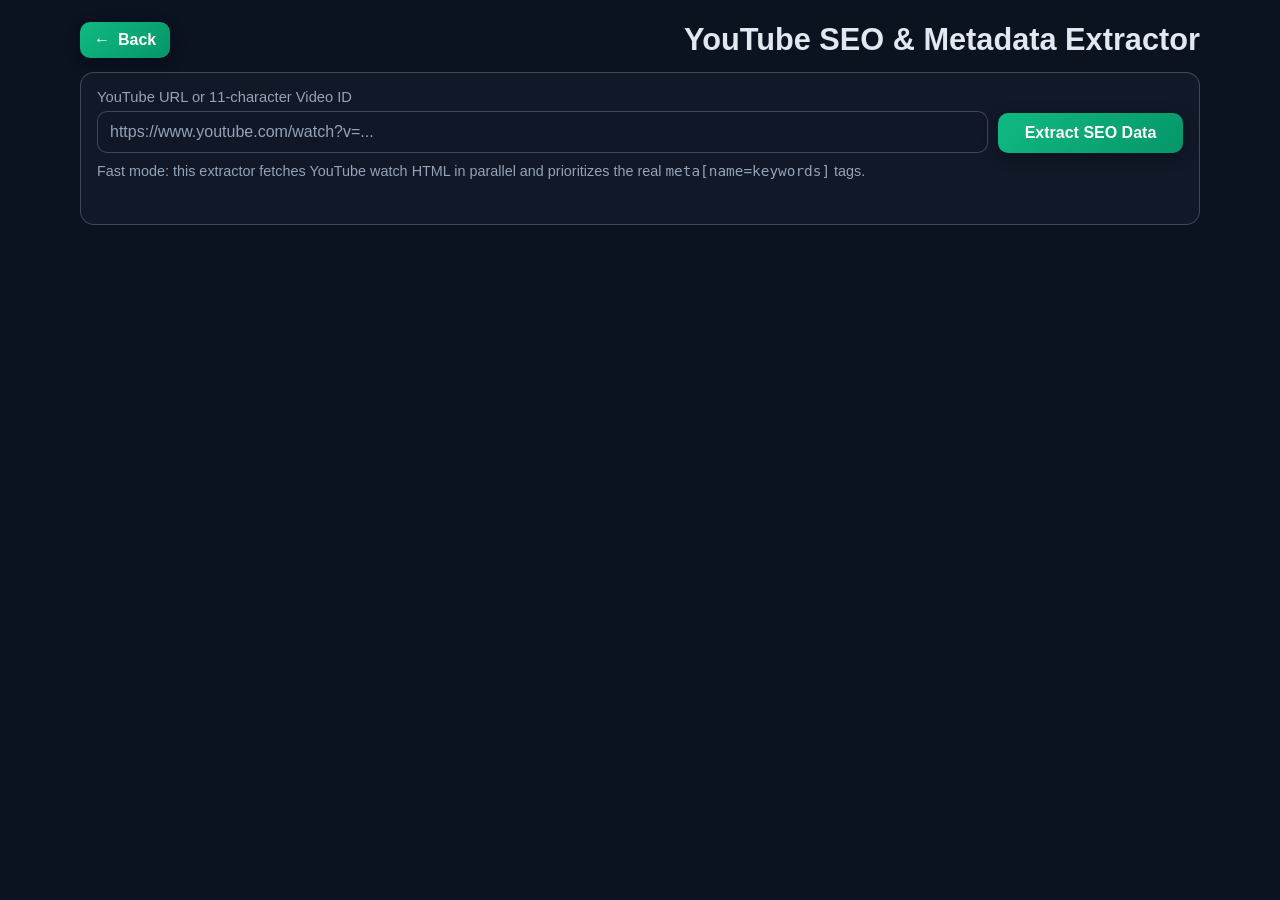
<file: tools/youtube-seo-extractor.html>
<!DOCTYPE html>
<html lang="en">
<head>
  <meta charset="UTF-8">
  <meta name="viewport" content="width=device-width, initial-scale=1.0">
  <title>YouTube SEO & Metadata Extractor - Adhurjya Store</title>
  <meta name="description" content="High-performance YouTube SEO and metadata extractor with hidden tags, thumbnail downloader, SEO score, and AI-style templates.">
  <style>
    :root{
      --bg-color:var(--bg,#0b1220);
      --card-bg:var(--card,#111827);
      --text-primary:var(--text,#e2e8f0);
      --text-secondary:var(--muted,#94a3b8);
      --border-color:var(--border,rgba(148,163,184,.34));
      --accent:var(--accent,#22c55e);
      --accent-2:#06b6d4;
      --danger:#ef4444;
      --soft:rgba(148,163,184,.12);
      --chip:rgba(34,197,94,.16);
      --input-bg:rgba(15,23,42,.28);
      --table-head-bg:rgba(148,163,184,.16);
      --table-cell-bg:var(--card-bg);
      --metric-bg:rgba(148,163,184,.1);
      --help-bg:rgba(148,163,184,.09);
    }
    body.day-mode{
      --bg-color:#f1f5f9;
      --card-bg:#ffffff;
      --text-primary:#0f172a;
      --text-secondary:#334155;
      --border-color:rgba(100,116,139,.34);
      --soft:rgba(148,163,184,.18);
      --input-bg:rgba(248,250,252,.98);
      --table-head-bg:rgba(148,163,184,.28);
      --table-cell-bg:#ffffff;
      --metric-bg:rgba(148,163,184,.14);
      --help-bg:rgba(148,163,184,.18);
    }
    *{box-sizing:border-box}
    body{
      margin:0;font-family:"Segoe UI",-apple-system,BlinkMacSystemFont,sans-serif;
      background:var(--bg-color);color:var(--text-primary)
    }
    .wrap{width:min(1120px,94vw);margin:auto;padding:22px 0 50px}
    .head{display:flex;justify-content:space-between;align-items:center;gap:12px;margin-bottom:14px}
    .back,.back-link{
      appearance:none;-webkit-appearance:none;border:none;
      color:#ffffff !important;text-decoration:none;font-weight:700;padding:9px 14px;border-radius:10px;
      background-color:#10b981 !important;
      background-image:var(--open-btn-gradient,linear-gradient(135deg,#10b981,#059669)) !important;
      box-shadow:0 4px 15px rgba(0,0,0,0.3);
      display:inline-flex;align-items:center;gap:8px
    }
    h1{margin:0;text-align:right;font-size:clamp(1.25rem,2.4vw,2rem);color:var(--text-primary)}
    h2{margin:0 0 10px;color:var(--text-primary);font-size:1.08rem}
    .card{
      background:var(--card-bg,#111827);border:1px solid var(--border-color);border-radius:14px;
      padding:16px;margin-bottom:14px;color:var(--text-primary)
    }
    .row{display:grid;grid-template-columns:1fr auto;gap:10px;align-items:end}
    label{display:block;margin-bottom:6px;color:var(--text-secondary);font-size:.92rem}
    input,textarea,button{font:inherit;border-radius:10px}
    input,textarea{
      width:100%;padding:11px 12px;border:1px solid var(--border-color);background:var(--input-bg);color:var(--text-primary);outline:none
    }
    input::placeholder,textarea::placeholder{color:var(--text-secondary)}
    input:focus,textarea:focus{border-color:var(--accent);box-shadow:0 0 0 2px rgba(34,197,94,.25)}
    #go.btn{
      appearance:none;-webkit-appearance:none;border:none;cursor:pointer;
      padding:11px 14px;font-weight:700;color:#ffffff !important;
      background-color:#10b981 !important;
      background-image:var(--open-btn-gradient,linear-gradient(135deg,#10b981,#059669)) !important;
      box-shadow:0 4px 15px rgba(0,0,0,0.3);min-width:185px
    }
    body.day-mode .back,body.day-mode .back-link{
      background-color:#10b981 !important;
      background-image:var(--open-btn-gradient,linear-gradient(135deg,#10b981,#059669)) !important;
      color:#ffffff !important;
    }
    body.day-mode #go.btn{
      background-color:#10b981 !important;
      background-image:var(--open-btn-gradient,linear-gradient(135deg,#10b981,#059669)) !important;
      color:#ffffff !important;
    }
    .btn2,.dl{
      cursor:pointer;border:1px solid var(--border-color);background:transparent;color:var(--text-primary);
      padding:9px 12px;border-radius:10px;text-decoration:none;font-weight:600;display:inline-flex;justify-content:center
    }
    .btn2[disabled],.dl[disabled]{opacity:.56;cursor:not-allowed}
    .note{margin:10px 0 0;color:var(--text-secondary);font-size:.9rem}
    .status{margin-top:10px;min-height:1.2rem;color:var(--text-secondary);font-size:.9rem}
    .status.err{color:var(--danger)}
    .prog{display:none}
    .prog.show{display:block}
    .track{height:10px;border-radius:999px;overflow:hidden;background:var(--soft);border:1px solid var(--border-color)}
    .bar{height:100%;width:0;background:linear-gradient(90deg,var(--accent),var(--accent-2));transition:width .24s ease}
    .ptext{margin:8px 0 0;color:var(--text-secondary);font-size:.9rem}
    .skeleton{display:none;grid-template-columns:repeat(3,minmax(0,1fr));gap:10px}
    .skeleton.show{display:grid}
    .sk{
      min-height:110px;border-radius:10px;border:1px solid var(--border-color);
      background:linear-gradient(110deg,var(--soft) 20%,rgba(148,163,184,.22) 40%,var(--soft) 55%);background-size:180% 100%;
      animation:sh 1.1s linear infinite
    }
    @keyframes sh{to{background-position-x:-180%}}
    .results{display:none}
    .results.show{display:block}
    .grid2{display:grid;grid-template-columns:repeat(2,minmax(0,1fr));gap:12px}
    .table-wrap{overflow:auto;border:1px solid var(--border-color);border-radius:10px;background:var(--table-cell-bg)}
    table{width:100%;border-collapse:collapse;min-width:480px;background:var(--table-cell-bg)}
    th,td{
      border:1px solid var(--border-color);padding:10px;vertical-align:top;font-size:.92rem;
      color:var(--text-primary);word-break:break-word;background:var(--table-cell-bg)
    }
    th{width:178px;background:var(--table-head-bg);color:var(--text-primary);font-weight:700;text-align:left}
    .score{display:inline-flex;gap:8px;padding:7px 12px;border-radius:999px;font-weight:700;color:#fff;margin-bottom:8px}
    .score.low{background:linear-gradient(135deg,#ef4444,#dc2626)}
    .score.mid{background:linear-gradient(135deg,#f59e0b,#f97316)}
    .score.high{background:linear-gradient(135deg,#16a34a,#0ea5e9)}
    .metrics{display:grid;grid-template-columns:repeat(3,minmax(0,1fr));gap:10px;margin-bottom:10px}
    .metric{border:1px solid var(--border-color);border-radius:10px;background:var(--metric-bg);padding:10px}
    .metric small{display:block;color:var(--text-secondary);margin-bottom:3px}
    .metric strong{font-size:1.12rem;color:var(--text-primary)}
    .tips{margin:10px 0 0;padding-left:18px;color:var(--text-secondary)}
    .thumbs{display:grid;grid-template-columns:repeat(4,minmax(0,1fr));gap:10px}
    .thumb{border:1px solid var(--border-color);border-radius:12px;overflow:hidden;background:var(--soft);display:flex;flex-direction:column}
    .thumb img{width:100%;aspect-ratio:16/9;object-fit:cover;display:block;background:rgba(15,23,42,.35)}
    .thumb .b{padding:10px;display:flex;flex-direction:column;gap:7px;flex:1}
    .thumb p{margin:0;font-size:.84rem;color:var(--text-primary)}
    .thumb .t{font-size:.9rem;font-weight:700;color:var(--text-primary)}
    .thumb.un img{filter:grayscale(1);opacity:.56}
    .thumb.un .dl{pointer-events:none;opacity:.56}
    .acts{display:flex;flex-wrap:wrap;gap:8px;margin-bottom:10px}
    .tags{display:flex;flex-wrap:wrap;gap:8px}
    .tag{
      border:1px solid var(--border-color);background:var(--chip);border-radius:999px;padding:6px 11px;
      font-size:.86rem;line-height:1;color:var(--text-primary)
    }
    .tag-help{
      width:100%;border:1px solid var(--border-color);background:var(--help-bg);border-radius:12px;padding:12px
    }
    .tag-help p{margin:0 0 8px;color:var(--text-primary)}
    .tag-help ol{margin:0;padding-left:18px;color:var(--text-secondary)}
    .tag-help li{margin-bottom:6px}
    .inline-code{
      display:inline-block;border:1px solid var(--border-color);border-radius:8px;padding:2px 6px;
      background:var(--table-cell-bg);color:var(--text-primary);word-break:break-all
    }
    .muted{color:var(--text-secondary)}
    .ideas{margin:0;padding-left:18px;color:var(--text-primary)}
    .ideas li{margin-bottom:8px}
    .desc{width:100%;min-height:118px;margin-top:10px;resize:vertical}
    @media (max-width:980px){.thumbs{grid-template-columns:repeat(2,minmax(0,1fr))}.grid2{grid-template-columns:1fr}}
    @media (max-width:680px){
      .head{flex-direction:column;align-items:flex-start}h1{text-align:left}.row{grid-template-columns:1fr}.btn{min-width:0}
      .metrics{grid-template-columns:1fr}.thumbs{grid-template-columns:1fr}.skeleton.show{grid-template-columns:1fr}
      table{min-width:0}
      table,tbody,tr,th,td{display:block;width:100%}
      tr{
        border:1px solid var(--border-color);border-radius:10px;overflow:hidden;background:var(--table-cell-bg);
        margin-bottom:10px
      }
      th,td{border:0;border-bottom:1px solid var(--border-color)}
      th{width:100%}
      td:last-child{border-bottom:0}
      .table-wrap{border:0;background:transparent}
    }
  </style>
</head>
<body>
  <div class="wrap">
    <header class="head">
      <a class="back back-link" href="../index.html"><span aria-hidden="true">&larr;</span> Back</a>
      <h1>YouTube SEO &amp; Metadata Extractor</h1>
    </header>

    <section class="card">
      <form id="form" novalidate>
        <label for="url">YouTube URL or 11-character Video ID</label>
        <div class="row">
          <input id="url" type="text" placeholder="https://www.youtube.com/watch?v=...">
          <button id="go" class="btn" type="submit">Extract SEO Data</button>
        </div>
      </form>
      <p class="note">Fast mode: this extractor fetches YouTube watch HTML in parallel and prioritizes the real <code>meta[name=keywords]</code> tags.</p>
      <div id="status" class="status"></div>
    </section>

    <section id="prog" class="card prog" aria-live="polite">
      <div class="track"><div id="bar" class="bar"></div></div>
      <p id="ptext" class="ptext">Preparing...</p>
    </section>

    <section id="skeleton" class="card skeleton" aria-hidden="true">
      <div class="sk"></div><div class="sk"></div><div class="sk"></div>
    </section>

    <section id="results" class="results">
      <section class="card grid2">
        <div>
          <h2>Metadata Audit</h2>
          <div class="table-wrap"><table><tbody id="meta"></tbody></table></div>
          <p id="sources" class="muted"></p>
        </div>
        <div>
          <h2>SEO Score</h2>
          <div id="pill" class="score low">Score: 0/100</div>
          <div class="metrics">
            <div class="metric"><small>Tag Count</small><strong id="mTags">0</strong></div>
            <div class="metric"><small>Description Length</small><strong id="mDesc">0</strong></div>
            <div class="metric"><small>Status</small><strong id="mGrade">Low</strong></div>
          </div>
          <ul id="tips" class="tips"></ul>
        </div>
      </section>

      <section class="card">
        <h2>Multi-Resolution Thumbnails</h2>
        <p class="muted">MQ, HQ, SD, MaxRes/4K with independent download buttons.</p>
        <p id="thumbStatus" class="muted"></p>
        <div id="thumbs" class="thumbs"></div>
      </section>

      <section class="card">
        <h2>Hidden Tag Extractor</h2>
        <div class="acts">
          <button id="copyAll" type="button" class="btn2">Copy All Tags</button>
          <button id="copyCsv" type="button" class="btn2">Copy as CSV</button>
        </div>
        <div id="tags" class="tags"></div>
      </section>

      <section class="card">
        <h2>AI-Style SEO Suggestions (Template)</h2>
        <ol id="ideas" class="ideas"></ol>
        <label for="desc">Suggested description draft</label>
        <textarea id="desc" class="desc" readonly></textarea>
      </section>
    </section>
  </div>

  <script>
    (function(){
      if(localStorage.getItem("theme")==="day") document.body.classList.add("day-mode");
      var el={
        form:gid("form"),url:gid("url"),go:gid("go"),status:gid("status"),prog:gid("prog"),bar:gid("bar"),ptext:gid("ptext"),
        skeleton:gid("skeleton"),results:gid("results"),meta:gid("meta"),sources:gid("sources"),pill:gid("pill"),
        mTags:gid("mTags"),mDesc:gid("mDesc"),mGrade:gid("mGrade"),tips:gid("tips"),thumbs:gid("thumbs"),thumbStatus:gid("thumbStatus"),
        tags:gid("tags"),ideas:gid("ideas"),desc:gid("desc"),copyAll:gid("copyAll"),copyCsv:gid("copyCsv")
      };
      var state={
        tags:[],
        thumbMap:{},
        lastVideoId:"",
        runId:0,
        progressTimer:null,
        hardTimer:null,
        startTime:0,
        partialMeta:null,
        finished:false
      };

      el.form.addEventListener("submit",function(e){e.preventDefault();run();});
      el.copyAll.addEventListener("click",function(){if(!state.tags.length) return setStatus("No tags to copy.",1);copy(state.tags.join(", "),"Tags copied.");});
      el.copyCsv.addEventListener("click",function(){
        if(!state.tags.length) return setStatus("No tags to copy.",1);
        var csv=state.tags.map(function(t){return "\""+t.replace(/"/g,"\"\"")+"\"";}).join(",");
        copy(csv,"CSV copied.");
      });
      el.thumbs.addEventListener("click",function(e){
        var btn=e.target.closest("button[data-dl]");
        if(!btn||btn.disabled) return;
        var key=btn.getAttribute("data-key"), id=btn.getAttribute("data-id");
        if(!key||!id) return;
        downloadThumb(id,key,btn);
      });

      async function run(){
        var raw=(el.url.value||"").trim(), id=parseId(raw);
        if(!raw) return setStatus("Enter a YouTube URL or video ID.",1);
        if(!id) return setStatus("Invalid YouTube URL or ID.",1);

        reset();
        state.runId+=1;
        state.lastVideoId=id;
        state.partialMeta=emptyMeta();
        state.finished=false;

        loading(1);
        setStatus("");
        startProgressClock(state.runId);

        var activeRun=state.runId;
        state.hardTimer=setTimeout(function(){finalizeTimedOut(activeRun);},7000);

        try{
          var meta=await fetchMeta(id,activeRun);
          if(!isActiveRun(activeRun)) return;
          finalize(activeRun,meta,getThumbs(id),0);
        }catch(err){
          if(!isActiveRun(activeRun)) return;
          var partial=state.partialMeta||emptyMeta();
          partial.hints=(partial.hints||[]).concat(["Try again or use another network."]);
          finalize(activeRun,partial,getThumbs(id),0,err);
        }
      }

      function finalizeTimedOut(runId){
        if(!isActiveRun(runId)||state.finished) return;
        var partial=state.partialMeta||emptyMeta();
        var hasData=!!(partial.title||partial.description||((partial.tags||[]).length));
        if(!hasData) partial.hints=(partial.hints||[]).concat(["No metadata returned within 7 seconds."]);
        finalize(runId,partial,getThumbs(state.lastVideoId),1,new Error("Timed out"));
      }

      function finalize(runId,meta,thumbs,timedOut,err){
        if(!isActiveRun(runId)||state.finished) return;
        state.finished=true;
        clearTimeout(state.hardTimer);
        stopProgressClock();

        meta=normalizeMeta(meta||emptyMeta());
        var audit=seo(meta.tags,meta.description), sug=suggest(meta);
        drawMeta(state.lastVideoId,meta);
        drawSeo(audit);
        drawThumbs(thumbs||getThumbs(state.lastVideoId),state.lastVideoId);
        drawTags(meta.tags,meta.watchFailed,state.lastVideoId);
        drawIdeas(sug);

        state.tags=meta.tags;
        el.results.classList.add("show");

        if(timedOut){
          setProgress(100,"Stopped at 7 seconds.");
          if(meta.title||meta.description||meta.tags.length) setStatus("Partial results shown after 7 seconds.");
          else setStatus("No data was extracted in time. Try Again.",1);
        }else if(meta.watchFailed&&!(meta.title||meta.description||meta.tags.length)){
          setProgress(100,"Finished with no metadata.");
          setStatus("Could not extract metadata. Try Again.",1);
        }else if(err&&!(meta.title||meta.description||meta.tags.length)){
          setProgress(100,"Finished with no metadata.");
          setStatus("Could not extract metadata. Try Again.",1);
        }else{
          setProgress(100,"Done.");
          setStatus("Extraction complete.");
        }

        setTimeout(function(){if(isActiveRun(runId)) loading(0);},180);
      }

      function parseId(input){
        var raw=(input||"").trim().replace(/[<>]/g,"");
        if(/^[a-zA-Z0-9_-]{11}$/.test(raw)) return raw;
        try{
          var dec=decodeURIComponent(raw);
          if(/^[a-zA-Z0-9_-]{11}$/.test(dec)) return dec;
        }catch(_){}
        var quick=raw.match(/(?:v=|\/)([a-zA-Z0-9_-]{11})(?=[?&#/]|$)/);
        if(quick&&quick[1]) return sanitize(quick[1]);
        var m=raw.match(/(?:youtube\.com\/(?:watch\?(?:.*&)?v=|embed\/|v\/|shorts\/|live\/)|youtu\.be\/)([a-zA-Z0-9_-]{11})/i);
        if(m&&m[1]) return sanitize(m[1]);
        try{
          var u=new URL(raw), q=u.searchParams.get("v"), host=(u.hostname||"").replace(/^www\./,"").toLowerCase();
          if(q) return sanitize(q);
          if(host==="youtu.be"){
            var shortId=u.pathname.split("/").filter(Boolean)[0];
            if(shortId) return sanitize(shortId);
          }
          if(host.indexOf("youtube.com")>-1){
            var p=u.pathname.split("/").filter(Boolean);
            if(p[0]==="embed"||p[0]==="v"||p[0]==="shorts"||p[0]==="live") return sanitize(p[1]||"");
            if(p.length) return sanitize(p[p.length-1]);
          }
          var nested=u.searchParams.get("u");
          if(nested){
            try{
              var deep=new URL("https://youtube.com"+nested);
              var deepId=deep.searchParams.get("v");
              if(deepId) return sanitize(deepId);
            }catch(_){}
          }
        }catch(_){}
        return null;
      }
      function sanitize(v){v=(v||"").replace(/[^a-zA-Z0-9_-]/g,"");return /^[a-zA-Z0-9_-]{11}$/.test(v)?v:null;}

      async function fetchMeta(id,runId){
        const API_KEY="AIzaSyD_DxhT-Jk9z3zW1a-XS3Shh1r40zSeSnM";
        setProgressText("Fetching metadata via YouTube Data API v3...");
        
        var apiUrl="https://www.googleapis.com/youtube/v3/videos?part=snippet&id="+encodeURIComponent(id)+"&key="+encodeURIComponent(API_KEY);
        
        try{
          var c=new AbortController(),to=setTimeout(function(){c.abort();},5000);
          try{
            var r=await fetch(apiUrl,{method:"GET",mode:"cors",credentials:"omit",signal:c.signal,cache:"no-store"});
            if(!r.ok) throw new Error("API error: HTTP "+r.status);
            var data=await r.json();
            if(!isActiveRun(runId)) throw new Error("Cancelled");
            
            if(!data.items||!data.items.length) return emptyMeta();
            
            var item=data.items[0], snippet=item.snippet||{};
            var meta={
              title:clean(snippet.title||""),
              description:clean(snippet.description||""),
              category:clean(snippet.categoryId||"Not available")||"Not available",
              tags:dedupeTags(snippet.tags||[]),
              sources:["youtube_api_v3"],
              hints:[],
              watchFailed:0
            };
            
            state.partialMeta=normalizeMeta(meta);
            return meta;
          }finally{clearTimeout(to);}
        }catch(err){
          if(!isActiveRun(runId)) throw err;
          var failed=emptyMeta();
          failed.hints.push("YouTube Data API fetch failed.");
          state.partialMeta=normalizeMeta(failed);
          throw err;
        }
      }

      function parseWatchHtmlFast(html){
        if(!html||typeof html!=="string") return null;
        var title=metaContent(html,"property","og:title")||metaContent(html,"name","title")||extractTitleTag(html);
        var description=metaContent(html,"name","description")||metaContent(html,"property","og:description")||"";
        var category=metaContent(html,"itemprop","genre")||"";

        // Primary target: real keywords from meta[name="keywords"].
        var keywordsRaw=metaContent(html,"name","keywords");
        var tags=splitCsv(keywordsRaw);
        if(!tags.length){
          var quickJson=html.match(/"keywords"\s*:\s*(\[[^\]]*\])/i);
          if(quickJson&&quickJson[1]){
            try{
              var parsed=JSON.parse(quickJson[1]);
              if(Array.isArray(parsed)) tags=parsed;
            }catch(_){}
          }
        }

        return{
          title:clean(title),
          description:clean(description),
          category:clean(category),
          tags:dedupeTags(tags)
        };
      }

      function emptyMeta(){
        return{title:"",description:"",category:"",tags:[],sources:[],hints:[],watchFailed:1};
      }
      function normalizeMeta(m){
        return{
          title:clean(m.title||""),
          description:clean(m.description||""),
          category:clean(m.category||"")||"Not available",
          tags:dedupeTags(m.tags||[]),
          sources:dedupe(m.sources||[]),
          hints:dedupe(m.hints||[]),
          watchFailed:!!m.watchFailed
        };
      }

      function metaContent(html,a,v){
        var e=escReg(v), x=escReg(a);
        var r1=new RegExp("<meta[^>]*\\b"+x+"=[\"']"+e+"[\"'][^>]*\\bcontent=[\"']([^\"']*)[\"'][^>]*>","i");
        var r2=new RegExp("<meta[^>]*\\bcontent=[\"']([^\"']*)[\"'][^>]*\\b"+x+"=[\"']"+e+"[\"'][^>]*>","i");
        var y=html.match(r1)||html.match(r2);
        return y&&y[1]?decode(y[1]):"";
      }
      function extractTitleTag(html){
        var m=html.match(/<title>([^<]+)<\/title>/i);
        if(!m||!m[1]) return "";
        return decode(m[1]).replace(/\s*-\s*YouTube\s*$/i,"").trim();
      }
      function splitCsv(s){return s?s.split(",").map(function(x){return clean(x);}).filter(Boolean):[];}
      function clean(s){return typeof s==="string"?s.replace(/\s+/g," ").trim():"";}
      function dedupe(a){
        var seen={},out=[]; for(var i=0;i<a.length;i++){var v=clean(a[i]),k=v.toLowerCase(); if(v&&!seen[k]){seen[k]=1;out.push(v);}}
        return out;
      }
      function normTag(s){
        return clean(s).toLowerCase().replace(/[_-]+/g," ").replace(/[^\w\s]/g,"").replace(/\s+/g," ").trim();
      }
      function isBlockedGenericTag(tag){
        var t=normTag(tag);
        if(!t) return true;
        var blocked={
          "video":1,
          "sharing":1,
          "camera phone":1,
          "camera":1,
          "phone":1,
          "video phone":1,
          "free":1,
          "upload":1
        };
        return !!blocked[t];
      }
      function dedupeTags(a){
        var seen={},out=[];
        for(var i=0;i<(a||[]).length;i++){
          var raw=clean(a[i]);
          var key=normTag(raw);
          if(!raw||!key||isBlockedGenericTag(raw)||seen[key]) continue;
          seen[key]=1;
          out.push(raw);
        }
        return out;
      }

      function getThumbs(id){
        if(!id) return [];
        var defs=[
          {k:"maxresdefault",l:"MaxRes / 4K",save:"MaxRes",e:"1280x720+"},
          {k:"sddefault",l:"SD",save:"SD",e:"640x480"},
          {k:"hqdefault",l:"HQ",save:"HQ",e:"480x360"},
          {k:"mqdefault",l:"MQ",save:"MQ",e:"320x180"}
        ];
        return defs.map(function(d){
          return{
            label:d.l,
            save:d.save,
            key:d.k,
            expected:d.e,
            url:"https://i.ytimg.com/vi/"+id+"/"+d.k+".jpg",
            ok:1,
            w:0,
            h:0,
            reason:"Direct thumbnail URL ready for download."
          };
        });
      }

      function seo(tags,desc){
        var tc=tags.length, dl=clean(desc).length, tf=0,df=0;
        tf=tc===0?0:tc<=4?.25:tc<=8?.6:tc<=15?1:tc<=25?.8:.62;
        df=dl===0?0:dl<80?.2:dl<150?.55:dl<=400?1:dl<=800?.8:.62;
        var score=Math.round(tf*60+df*40), grade=score>=85?"Excellent":score>=70?"Strong":score>=50?"Average":"Needs work";
        var tips=[]; if(tc<8)tips.push("Use 8-15 focused tags around one primary keyword cluster.");
        if(dl<150)tips.push("Expand description beyond 150 characters with clear search intent.");
        if(tc>25)tips.push("Reduce excess tags to avoid keyword stuffing.");
        if(dl>800)tips.push("Trim description and keep important terms in first lines.");
        if(!tips.length)tips.push("Tag count and description length are in a strong SEO range.");
        return{score:score,grade:grade,tc:tc,dl:dl,tips:tips};
      }

      function suggest(meta){
        var kws=dedupe((meta.tags.length?meta.tags:fromTitle(meta.title)).slice(0,8));
        var k1=kws[0]||"YouTube SEO",k2=kws[1]||"video ranking",k3=kws[2]||"growth strategy",k4=kws[3]||"creator tips";
        return{
          titles:[
            "How to Boost "+tc(k1)+" in 2026 | "+tc(k2)+" Blueprint",
            tc(k1)+" Secrets: "+tc(k2)+" + "+tc(k3)+" for Fast Growth",
            "Top 7 "+tc(k1)+" Hacks Every Creator Should Use ("+tc(k4)+")",
            tc(k1)+" for Beginners: Step-by-Step "+tc(k2)+" Guide"
          ],
          desc:[
            "Want better YouTube rankings? This video explains "+k1+", "+k2+", and "+k3+" with practical actions.",
            "Use these methods to improve discoverability, watch time, and metadata quality without guesswork.","",
            "Suggested chapters:","00:00 Intro","00:40 "+tc(k1)+" setup","02:10 "+tc(k2)+" optimization","04:20 "+tc(k3)+" checklist","",
            "Keywords: "+[k1,k2,k3,k4].join(", ")
          ].join("\n")
        };
      }
      function fromTitle(t){
        var stop={the:1,and:1,with:1,from:1,this:1,that:1,your:1,into:1,video:1,guide:1,tutorial:1,for:1,you:1,are:1,but:1,how:1};
        return clean(t).split(/\s+/).filter(function(w){return w.length>3&&!stop[w.toLowerCase()];});
      }
      function tc(s){return clean(s).split(" ").map(function(p){return p?p[0].toUpperCase()+p.slice(1):"";}).join(" ");}

      function drawMeta(id,m){
        var rows=[
          ["Video ID",id],
          ["Title",m.title||"Not available"],
          ["Description",m.description||"Not available"],
          ["Category",m.category||"Not available"],
          ["Extracted Tags",String(m.tags.length)],
          ["Tag Visibility",m.tags.length?"Visible in watch page metadata":"Not exposed in fetched watch page"]
        ];
        el.meta.innerHTML=rows.map(function(r){return "<tr><th>"+esc(r[0])+"</th><td>"+esc(r[1])+"</td></tr>";}).join("");
        var src=m.sources.length?"Watch sources used: "+m.sources.join(", "):"No watch source succeeded.";
        var hint=(m.hints&&m.hints.length)?(" | Notes: "+m.hints.join(" ")):"";
        el.sources.textContent=src+hint;
      }
      function drawSeo(a){
        el.pill.textContent="Score: "+a.score+"/100"; el.pill.className="score "+(a.score>=70?"high":a.score>=50?"mid":"low");
        el.mTags.textContent=String(a.tc); el.mDesc.textContent=String(a.dl); el.mGrade.textContent=a.grade;
        el.tips.innerHTML=a.tips.map(function(t){return "<li>"+esc(t)+"</li>";}).join("");
      }
      function drawThumbs(arr,id){
        state.thumbMap={};
        el.thumbs.innerHTML=arr.map(function(t){
          state.thumbMap[t.key]=t;
          var info=(t.w&&t.h)?(t.w+"x"+t.h):"Auto";
          var msg=t.reason||"Ready for download";
          var btn="<button class=\"dl\" type=\"button\" data-dl=\"1\" data-id=\""+eattr(id)+"\" data-key=\""+eattr(t.key)+"\">Download</button>";
          return "<article class=\"thumb\"><img src=\""+eattr(t.url)+"\" alt=\""+eattr(t.label+" thumbnail")+"\" loading=\"lazy\"><div class=\"b\"><p class=\"t\">"+esc(t.label)+"</p><p class=\"muted\">Expected: "+esc(t.expected)+"</p><p class=\"muted\">Detected: "+esc(info)+"</p><p class=\"muted\">"+esc(msg)+"</p>"+btn+"</div></article>";
        }).join("");
        el.thumbStatus.textContent=arr.length+" thumbnail links generated.";
      }
      async function downloadThumb(videoId,key,btn){
        var t=state.thumbMap[key];
        if(!t||!t.url){setStatus("Selected thumbnail is unavailable.",1);return;}
        var old=btn.textContent;
        btn.disabled=true;
        btn.textContent="Downloading...";
        try{
          var blob=await fetchBlobWithFallback(t.url);
          var obj=URL.createObjectURL(blob),a=document.createElement("a");
          a.href=obj;
          a.download="thumbnail_"+t.key+".jpg";
          a.style.display="none";
          document.body.appendChild(a);
          a.click();
          a.remove();
          setTimeout(function(){URL.revokeObjectURL(obj);},1000);
          setStatus("Downloaded "+t.label+" thumbnail.");
        }catch(_){
          setStatus("Download failed. Try another network and retry.",1);
        }finally{
          btn.disabled=false;
          btn.textContent=old;
        }
      }
      function drawTags(tags,watchFailed,id){
        if(!tags.length){
          if(watchFailed){
            var proxyUrl="https://api.allorigins.win/raw?url="+encodeURIComponent("https://www.youtube.com/watch?v="+id);
            el.tags.innerHTML=""
              + "<div class=\"tag-help\">"
              + "<p>Watch page fetch failed from all parallel sources. Use manual extraction:</p>"
              + "<ol>"
              + "<li>Open video page source and search for <span class=\"inline-code\">meta name=\"keywords\"</span>.</li>"
              + "<li>Try this proxy URL in browser: <span class=\"inline-code\">"+esc(proxyUrl)+"</span></li>"
              + "<li>If you own this video, check YouTube Studio -> Details for exact tags.</li>"
              + "</ol>"
              + "</div>";
          }else{
            el.tags.innerHTML="<div class=\"tag-help\"><p>No public keywords were found in the fetched watch HTML for this video.</p></div>";
          }
          el.copyAll.disabled=true;
          el.copyCsv.disabled=true;
          return;
        }
        el.tags.innerHTML=tags.map(function(t){return "<span class=\"tag\">"+esc(t)+"</span>";}).join("");
        el.copyAll.disabled=false;
        el.copyCsv.disabled=false;
      }
      function drawIdeas(s){el.ideas.innerHTML=s.titles.map(function(t){return "<li>"+esc(t)+"</li>";}).join(""); el.desc.value=s.desc;}

      async function copy(text,msg){
        try{
          if(navigator.clipboard&&window.isSecureContext) await navigator.clipboard.writeText(text);
          else{var t=document.createElement("textarea");t.value=text;t.style.position="fixed";t.style.opacity="0";document.body.appendChild(t);t.focus();t.select();document.execCommand("copy");t.remove();}
          setStatus(msg);
        }catch(_){setStatus("Clipboard access failed in this browser.",1);}
      }
      async function fetchText(url,timeoutMs){
        var c=new AbortController(),to=setTimeout(function(){c.abort();},timeoutMs||5000);
        try{
          var r=await fetch(url,{method:"GET",mode:"cors",credentials:"omit",signal:c.signal,cache:"no-store"});
          if(!r.ok) throw new Error("HTTP "+r.status);
          return r.text();
        }finally{clearTimeout(to);}
      }
      async function fetchBlobWithFallback(url){
        var attempts=[
          url,
          "https://corsproxy.io/?"+encodeURIComponent(url),
          "https://api.allorigins.win/raw?url="+encodeURIComponent(url)
        ];
        var lastErr=null;
        for(var i=0;i<attempts.length;i++){
          try{
            var c=new AbortController(),to=setTimeout(function(){c.abort();},7000);
            try{
              var r=await fetch(attempts[i],{method:"GET",mode:"cors",credentials:"omit",signal:c.signal,cache:"no-store"});
              if(!r.ok) throw new Error("HTTP "+r.status);
              var blob=await r.blob();
              if(blob&&blob.size>600) return blob;
              throw new Error("Empty image response");
            }finally{clearTimeout(to);}
          }catch(err){lastErr=err;}
        }
        throw lastErr||new Error("Could not fetch image bytes.");
      }
      function decode(x){var t=document.createElement("textarea");t.innerHTML=x;return t.value;}
      function escReg(s){return String(s).replace(/[.*+?^${}()|[\]\\]/g,"\\$&");}
      function esc(s){return String(s).replace(/&/g,"&amp;").replace(/</g,"&lt;").replace(/>/g,"&gt;").replace(/"/g,"&quot;").replace(/'/g,"&#39;");}
      function eattr(s){return esc(s).replace(/`/g,"&#96;");}
      function gid(id){return document.getElementById(id);}
      function setStatus(msg,err){el.status.textContent=msg||""; el.status.className=err?"status err":"status";}
      function setProgress(v,t){el.bar.style.width=Math.max(0,Math.min(100,v))+"%"; el.ptext.textContent=t||"";}
      function setProgressText(t){el.ptext.textContent=t||"";}
      function isActiveRun(runId){return runId===state.runId;}
      function startProgressClock(runId){
        stopProgressClock();
        state.startTime=Date.now();
        setProgress(3,"Preparing extraction...");
        state.progressTimer=setInterval(function(){
          if(!isActiveRun(runId)||state.finished){stopProgressClock();return;}
          var elapsed=Date.now()-state.startTime;
          var pct=Math.min(96,Math.round((elapsed/7000)*96));
          var msg="Fetching watch page in parallel...";
          if(elapsed>4800) msg="Parsing metadata and keywords...";
          if(elapsed>6200) msg="Finalizing output...";
          setProgress(pct,msg);
        },120);
      }
      function stopProgressClock(){
        if(state.progressTimer){clearInterval(state.progressTimer);state.progressTimer=null;}
      }
      function loading(on){el.go.disabled=!!on; el.prog.classList.toggle("show",!!on); el.skeleton.classList.toggle("show",!!on);}
      function reset(){
        clearTimeout(state.hardTimer);
        stopProgressClock();
        state.thumbMap={};
        state.lastVideoId="";
        state.partialMeta=emptyMeta();
        state.finished=false;
        el.results.classList.remove("show"); el.meta.innerHTML=""; el.sources.textContent=""; el.tips.innerHTML=""; el.thumbs.innerHTML="";
        el.thumbStatus.textContent="";
        el.tags.innerHTML=""; el.ideas.innerHTML=""; el.desc.value=""; el.pill.textContent="Score: 0/100"; el.pill.className="score low";
        el.mTags.textContent="0"; el.mDesc.textContent="0"; el.mGrade.textContent="Low"; state.tags=[];
        el.copyAll.disabled=true;
        el.copyCsv.disabled=true;
        setProgress(0,"Preparing...");
      }
      reset();
    }());
  </script>
  <script src="../site-protection.js"></script>
</body>
</html>
</file>
